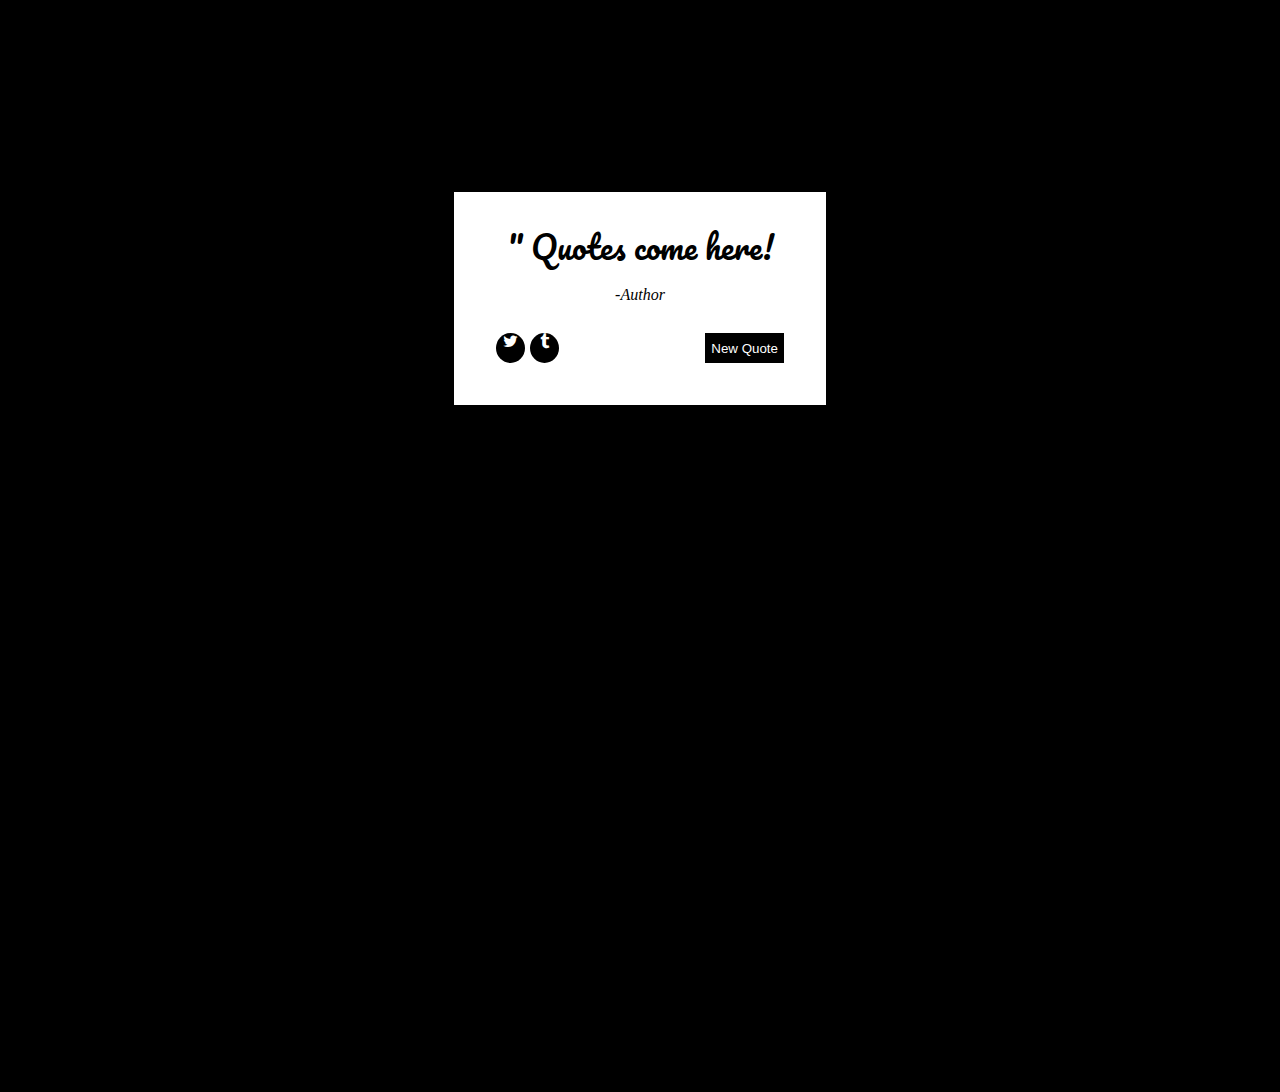
<file: Random Quotes Generator/index.html>
<!DOCTYPE html>
<html>
<head>
	<title>Random Quotes Generator</title>
	<link rel="stylesheet" type="text/css" href="assets/css/quotes.css">
	<script type="text/javascript" src="assets/js/lib/jquery-3.2.1.min.js"></script>
	<link rel="stylesheet" type="text/css" href="https://cdnjs.cloudflare.com/ajax/libs/font-awesome/4.7.0/css/font-awesome.css">
	<link href="https://fonts.googleapis.com/css?family=Pacifico" rel="stylesheet"> 
	<script src='https://code.responsivevoice.org/responsivevoice.js'></script>
</head>
<body>
	<div id="container">
		<h1>" Quotes come here!</h1>
		<div id="author">
			-<em><span>Author</span></em>
		</div>
		<div id="commands">
			<a href="http://www.twitter.com" title="Twitter" target="_blank">
				<i class="fa fa-twitter" aria-hidden="true" target="_blank"></i>
			</a>
			<a href="http://www.tumblr.com" title="Tumblr">
				<i class="fa fa-tumblr" aria-hidden="true"></i>
			</a>
			<button id="new">New Quote</button>	
		</div>
		
	</div>
	<script type="text/javascript" src="assets/js/quotes.js"></script>
</body>
</html>
</file>
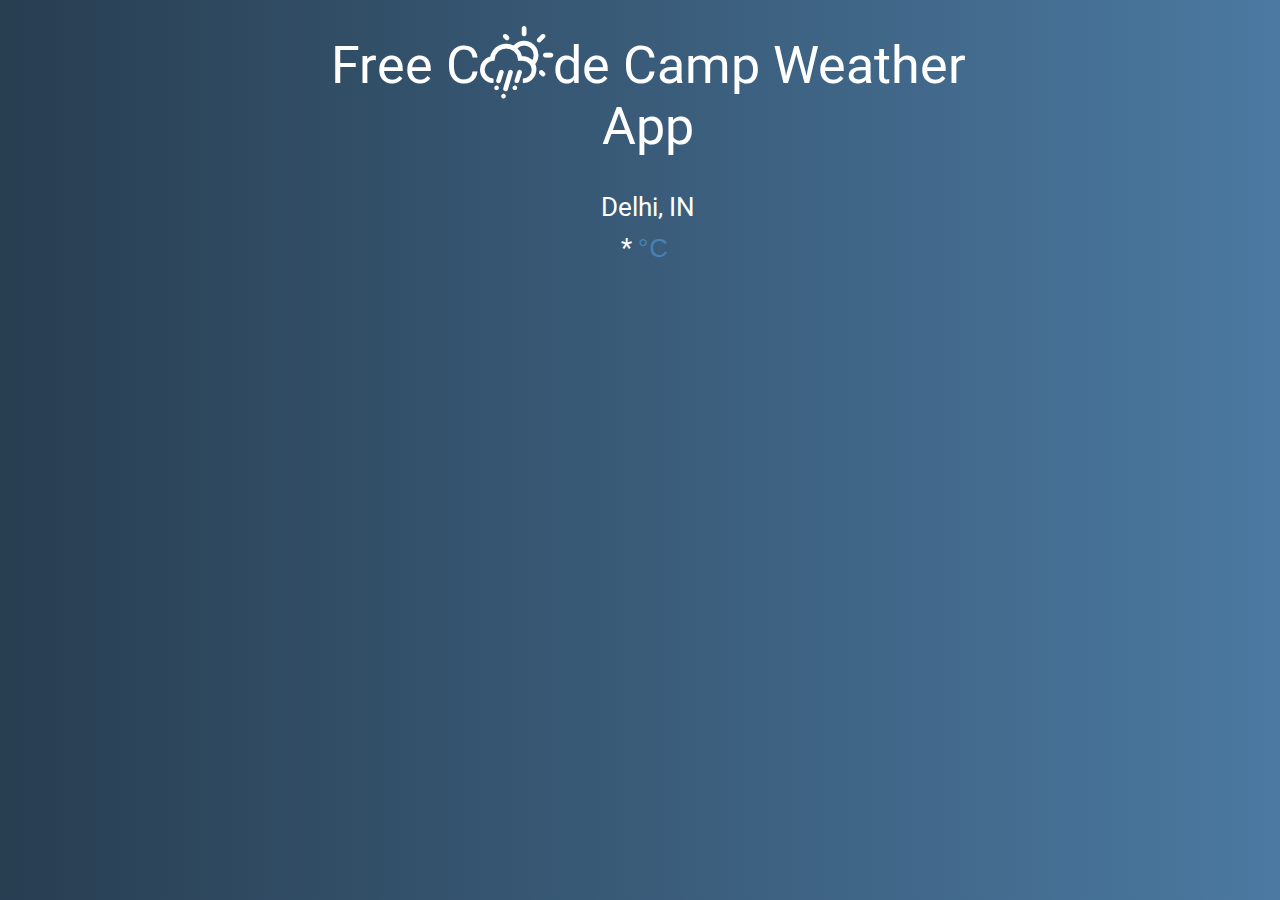
<file: Weather/index.html>
<!DOCTYPE html>
<html>
<head>
	<title>Weather API</title>
	<link rel="stylesheet" type="text/css" href="assets/css/weather.css">
	<link rel="stylesheet" type="text/css" href="assets/css/weather-icons.min.css">
	<script type="text/javascript" src="assets/js/lib/jquery-3.2.1.min.js"></script>
	<link href="https://fonts.googleapis.com/css?family=Roboto" rel="stylesheet"> 
</head>
<body>
	<div id="container">
		<h1>Free C<i class="wi wi-day-hail"></i>de Camp Weather App</h1>
		<div id="location">Delhi, IN</div>
		<div id="temp"><span></span> *<button>C</button></div>
		<div id="condition"></div>
		<div id="icon"></div>
	</div>
	<script type="text/javascript" src="assets/js/weather.js"></script>
</body>
</html>
</file>
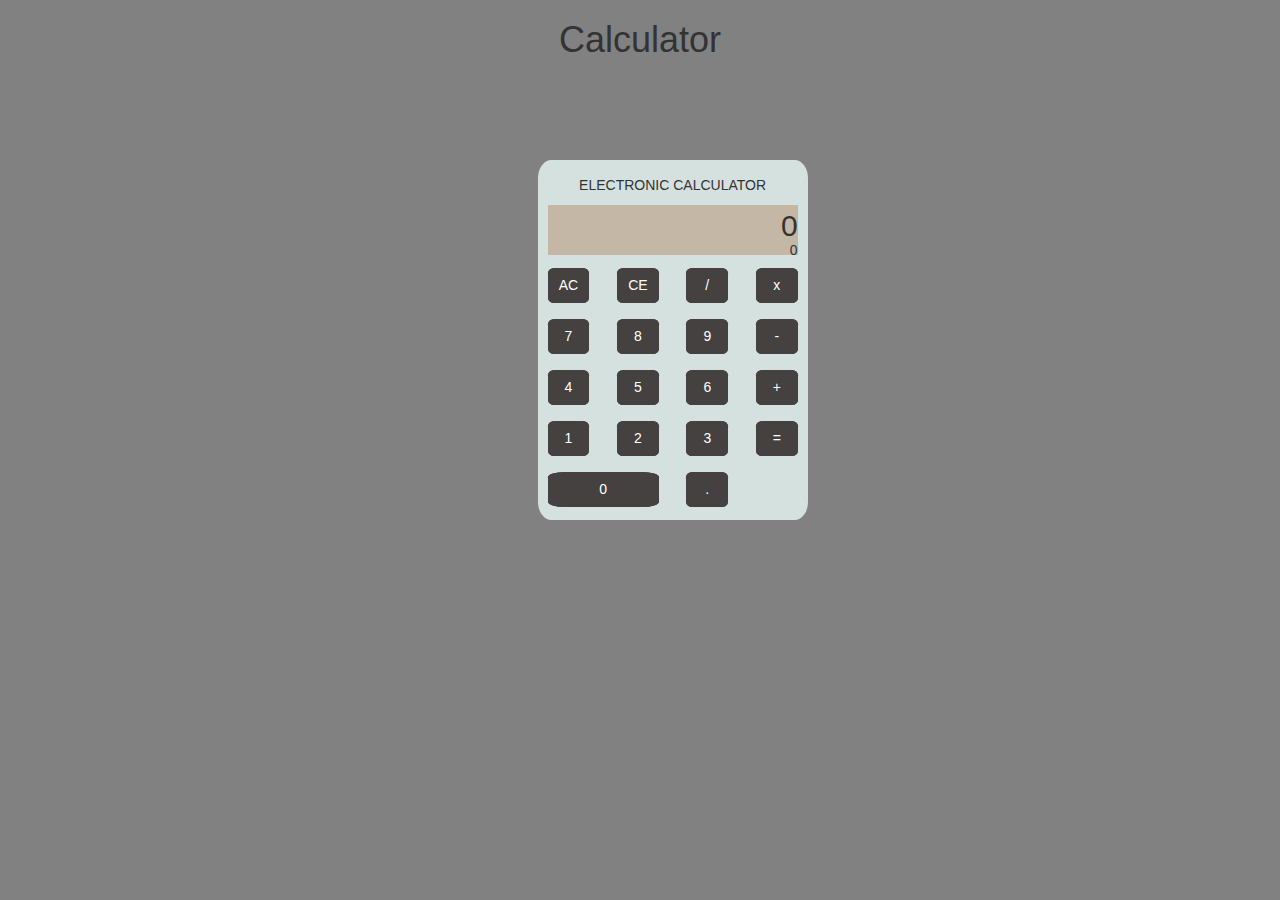
<file: Advanced Front End Development Projects/Calculator/index.html>
<!DOCTYPE html>
<html>
<head>
	<title>Calculator</title>
	<link rel="stylesheet" type="text/css" href="assets/css/lib/bootstrap.css">
	<link rel="stylesheet" type="text/css" href="assets/css/calculator.css">
</head>
<body>
	<h1>Calculator</h1>

	<div class="face">
		<p>ELECTRONIC CALCULATOR</p>
		<div id="display">
			<div class="current"><span class="pressed">0</span></div>
			<div class="calculation"><span id="calculate">0</span></div>
		</div>
		<div class="container">
			<div class="row">
				<div class="icons col-xs-2"><button id="AC">AC</button></div>
				<div class="icons col-xs-2"><button id="CE">CE</button></div>
				<div class="icons col-xs-2"><button class="operator">/</button></div>
				<div class="last icons col-xs-2"><button class="operator">x</button></div>
			</div>
			<div class="row">
				<div class="icons col-xs-2"><button class="numbers">7</button></div>
				<div class="icons col-xs-2"><button class="numbers">8</button></div>
				<div class="icons col-xs-2"><button class="numbers">9</button></div>
				<div class="last icons col-xs-2"><button class="operator">-</button></div>
			</div>
			<div class="row">
				<div class="icons col-xs-2"><button class="numbers">4</button></div>
				<div class="icons col-xs-2"><button class="numbers">5</button></div>
				<div class="icons col-xs-2"><button class="numbers">6</button></div>
				<div class="last icons col-xs-2"><button class="operator">+</button></div>
			</div>
			<div class="row">
				<div class="icons col-xs-2"><button class="numbers">1</button></div>
				<div class="icons col-xs-2"><button class="numbers">2</button></div>
				<div class="icons col-xs-2"><button class="numbers">3</button></div>
				<div class="vertical last icons col-xs-2"><button id="=">=</button></div>
			</div>
			<div class="row">
				<div class="horizontal icons col-xs-2"><button class="numbers">0</button></div>
				<div class="icons col-xs-2"><button id=".">.</button></div>
			</div>
		</div>
	</div>

	<script type="text/javascript" src="assets/js/calculator.js"></script>

</body>
</html>
</file>
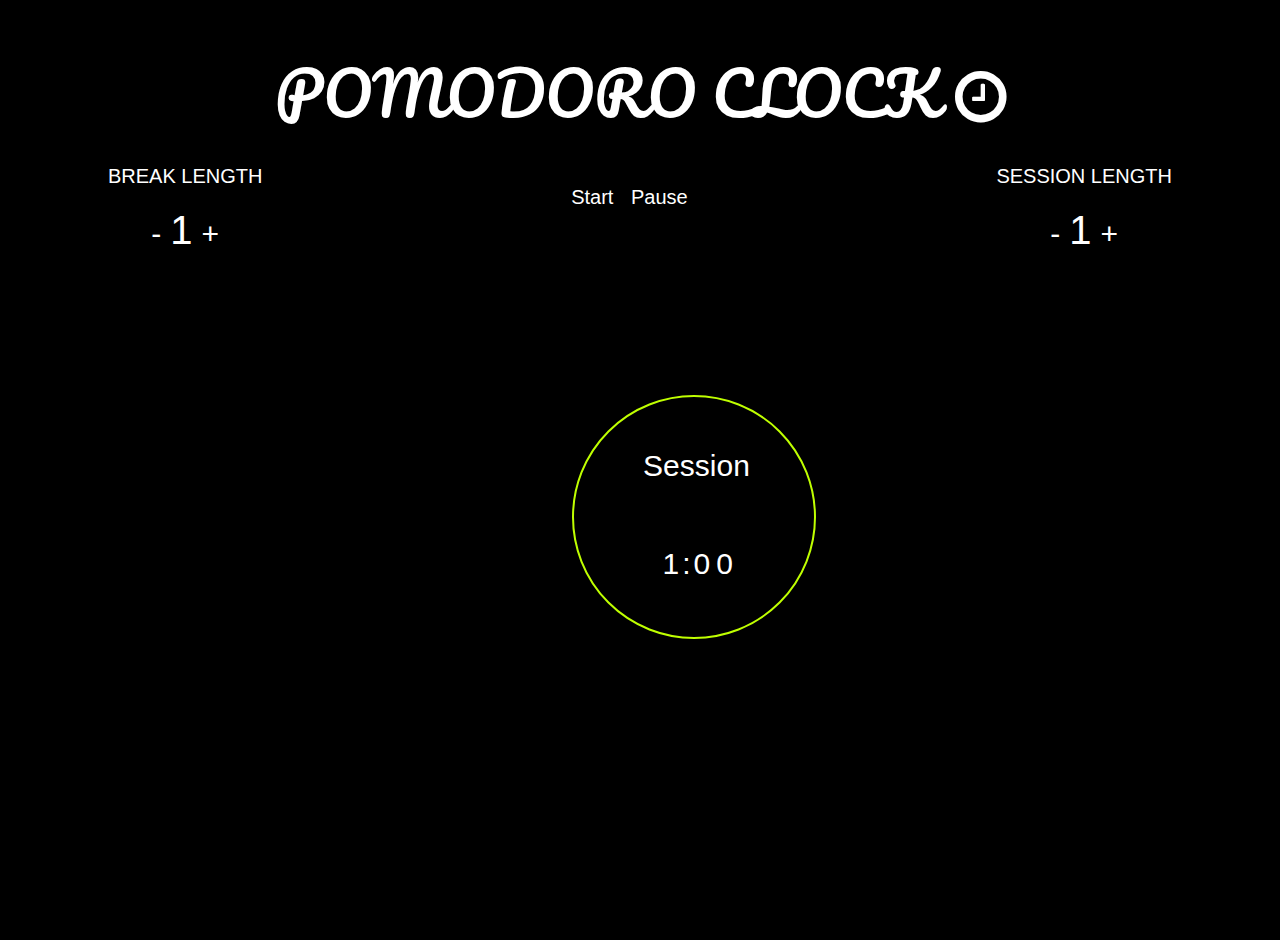
<file: Advanced Front End Development Projects/pomodoro clock/index.html>
<!DOCTYPE html>
<html>
<head>
	<title>Pomodoro Clock</title>
	<link rel="stylesheet" type="text/css" href="assets/css/pomodoro.css">
	<script type="text/javascript" src="assets/js/lib/jquery-3.2.1.min.js"></script>
	<link href="https://fonts.googleapis.com/css?family=Pacifico" rel="stylesheet"> 
	<link rel="stylesheet" type="text/css" href="https://maxcdn.bootstrapcdn.com/font-awesome/4.7.0/css/font-awesome.min.css">
</head>
<body>
	<h1>Pomodoro clock <i class="fa fa-clock-o" aria-hidden="true"></i>
</h1>
	<div class="set">
		<div class="break">
			<p>BREAK LENGTH</p>
			<button id="breaksub">-</button><span id="breaklen" class="big">1</span><button id="breakadd">+</button>
		</div>
		<button id="start" class="paddingTop">Start</button>
		<button id="pause" class="paddingTop">Pause</button>
		<div class="session">

			<p>SESSION LENGTH</p>
			<button id="sessionsub">-</button><span id="sessionlen" class="big">1</span><button id="sessionadd">+</button>
		</div>

	</div>
	<div class="wrap">
		<div id="clock">
			<div class="content">Session</div>
			<div id="timer"><span id="minute">1</span>:<span id="second2">0</span><span id="second1">0</span></div>
			<div class="fill"></div>
		</div>		
	</div>
	<script type="text/javascript" src="assets/js/pomodoro.js"></script>
</body>
</html>
</file>
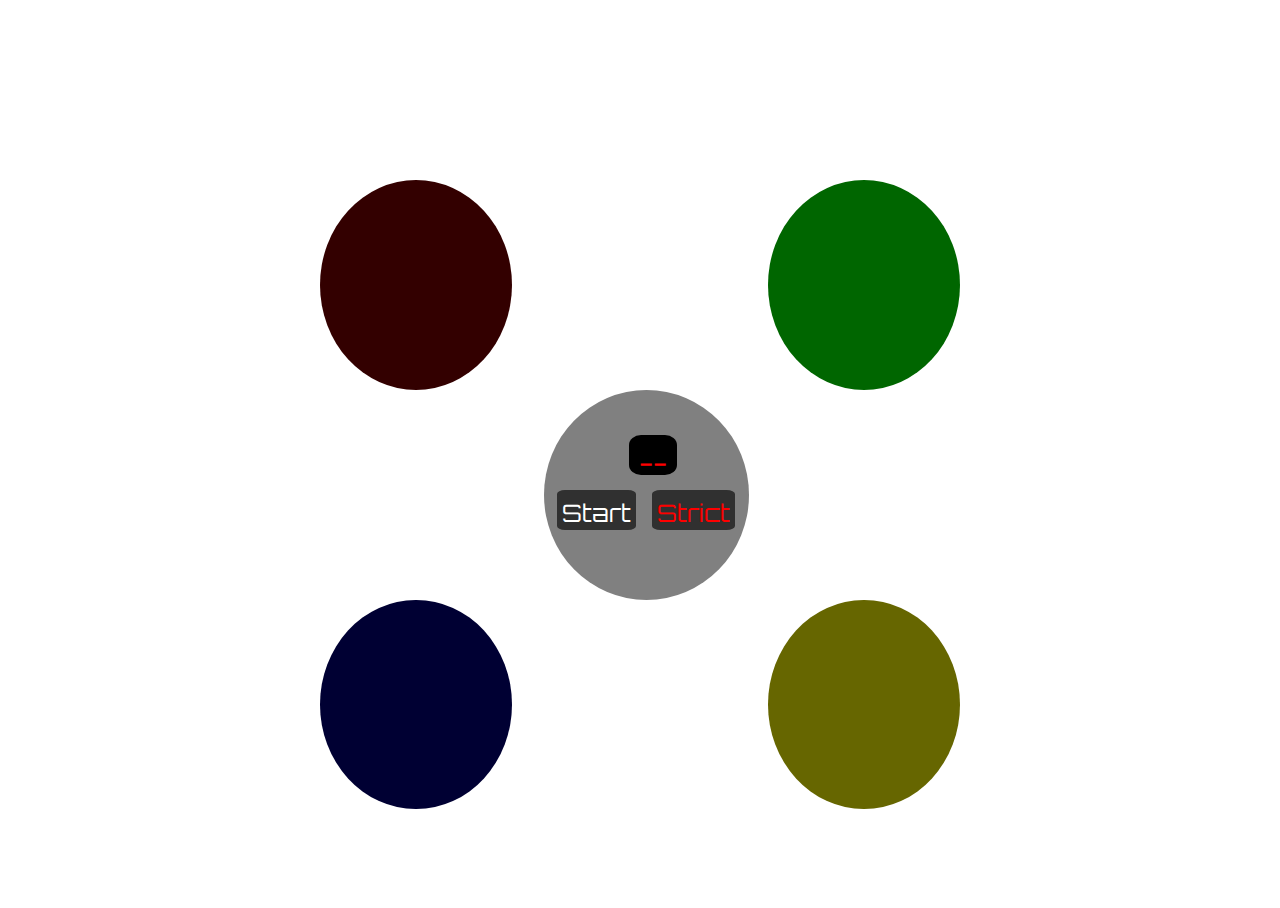
<file: Advanced Front End Development Projects/Simon's Game/index.html>
<!DOCTYPE html>
<html>
<head>
	<title>Simon's Game</title>
	<link rel="stylesheet" type="text/css" href="assets/css/simon.css">
	<script type="text/javascript" src="assets/js/lib/jquery-3.2.1.min.js"></script>
	<link href="https://fonts.googleapis.com/css?family=Orbitron" rel="stylesheet"> 
	
</head>
<body>
	<div class="container">
		<div class="row">
			<div class=" tiles">
				<div class="tile left red" id="0"></div>
				<div class="tile right green" id="1"></div>
			</div>
			<div class="tiles" id="controls">
				<span id="count">--</span>
				<button id="start">Start</button>
				<button id="strict">Strict</button>
			</div>
			<div class=" tiles">
				<div class="tile left blue" id="2"></div>
				<div class="tile right yellow" id="3"></div>
			</div>

		</div>
		<div class="winning_page"><h1>Congrats You Won!</h1></div>
	</div>
	<script type="text/javascript" src="assets/js/simon.js"></script>
</body>
</html>
</file>
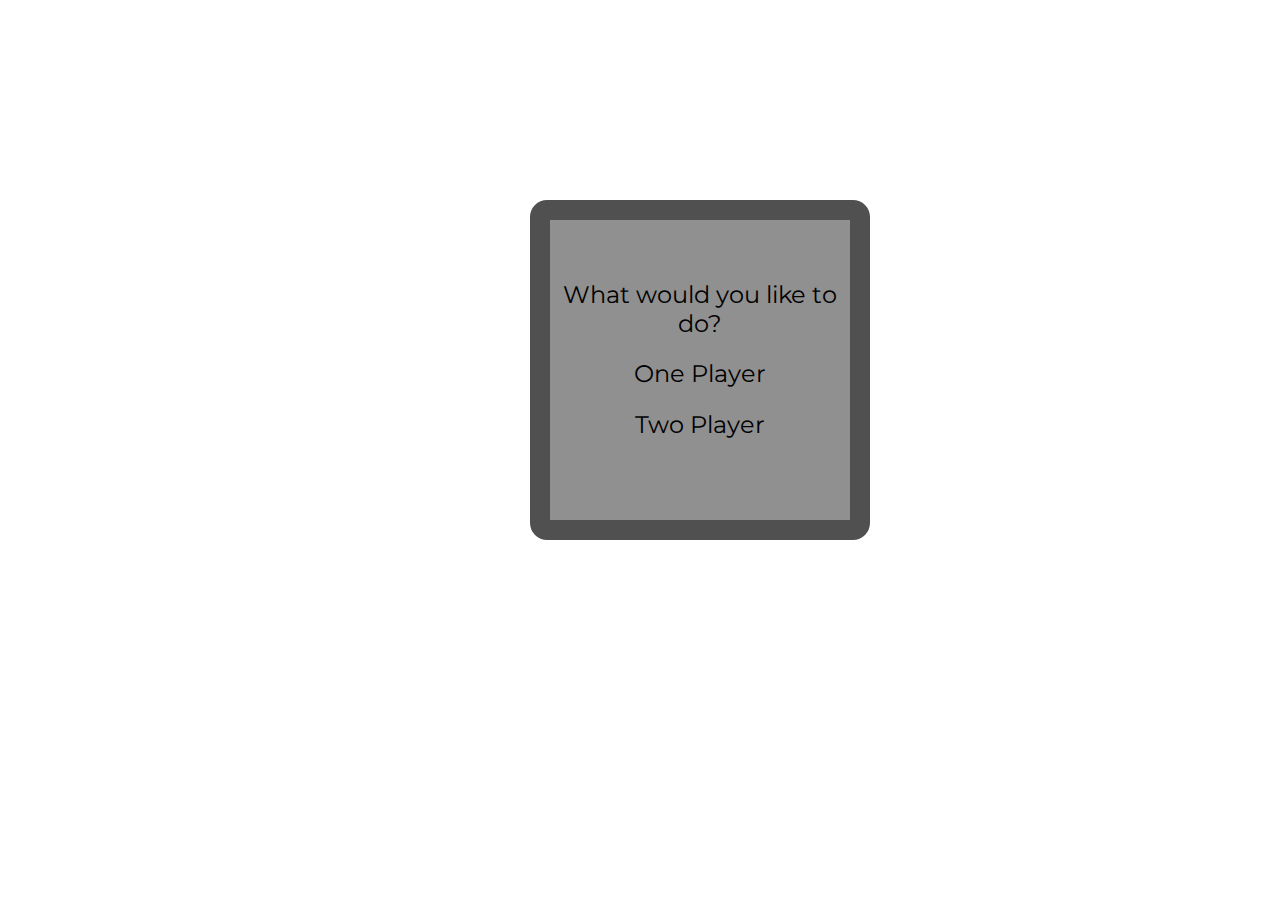
<file: Advanced Front End Development Projects/Tic Tac Toe/index.html>
<!DOCTYPE html>
<html>
<head>
	<title>Tic Tac Toe</title>
	<link rel="stylesheet" type="text/css" href="assets/css/tictactoe.css">
	<script type="text/javascript" src="assets/js/lib/jquery-3.2.1.min.js"></script>
	<link href="https://fonts.googleapis.com/css?family=Montserrat" rel="stylesheet"> 
</head>
<body>
	<div id="player1" class="playerBanner"><p >Player 1</p></div>
	<div id="player2" class="playerBanner"><p >Player 2</p></div>

	<div class="container">
		<div class="board">
			<div id="firstPage">
				<div class="text">What would you like to do?</div>
				<button class="players" id="1player">One Player</button>
				<button class="players" id="2players">Two Player</button>
			</div>
			<div id="pickPage">
				<div>Player 1: Choose your Marker</div>
				<button class="mark">X</button>
				<button class="mark">O</button>
				<button id="goBack">Back</button>
			</div>
			<div id="tiles">
				<div class="tile right bottom" id="1"></div>
				<div class="tile right bottom" id='2'></div>
				<div class="tile bottom" id='3'></div>
				<div class="tile right bottom" id='4'></div>
				<div class="tile right bottom" id='5'></div>
				<div class="tile bottom" id='6'></div>
				<div class="tile right " id='7'></div>
				<div class="tile right " id='8'></div>
				<div class="tile " id='9'></div>
			</div>
			<div class="results"><button class="reset">Play Again?</button></div>
			
		</div>
	</div>
	<script type="text/javascript" src="assets/js/tictactoe.js"></script>
</body>
</html>
</file>
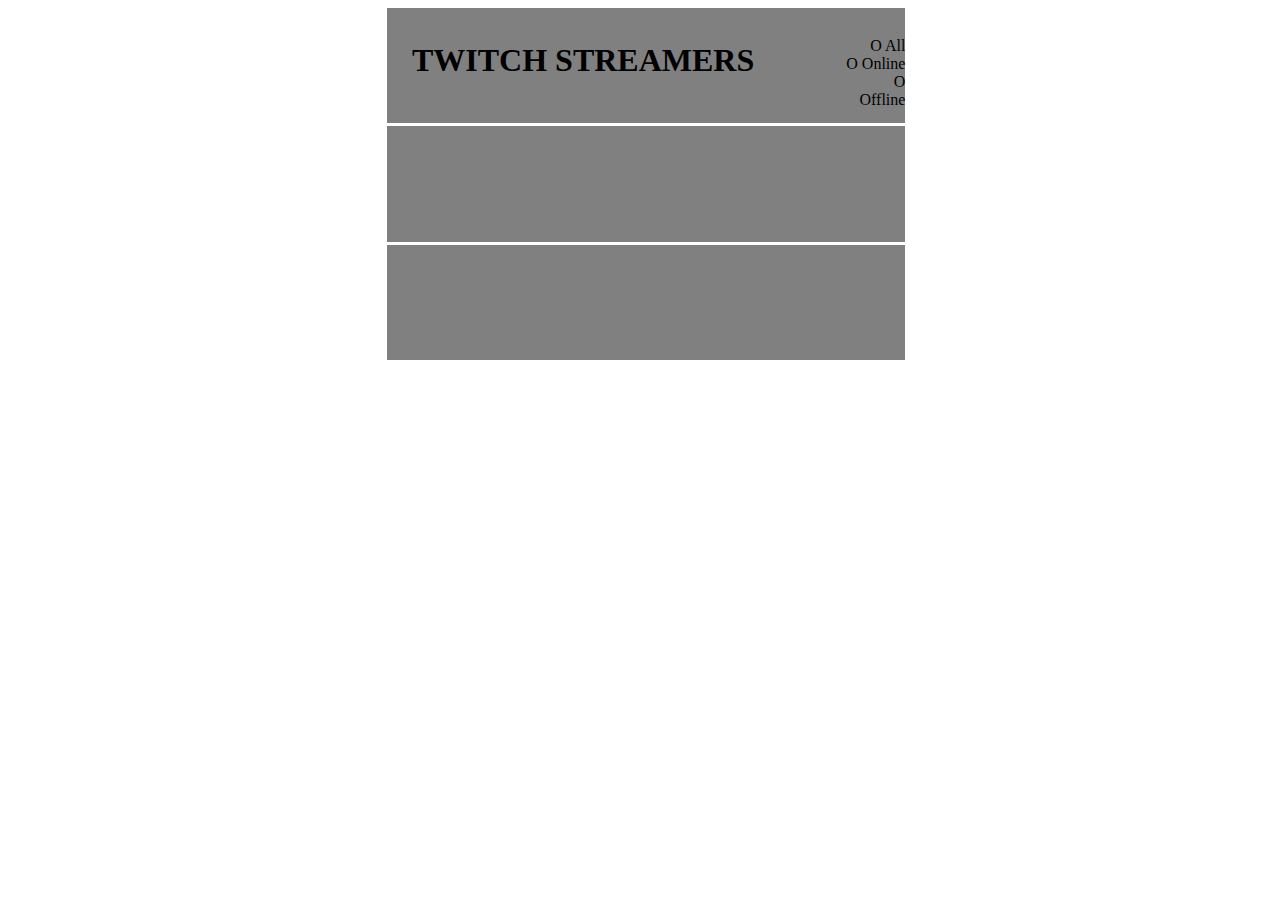
<file: Intermediate Front End Development Projects/Twitch Tv/index.html>
<!DOCTYPE html>
<html>
<head>
	<title>Twitch API</title>
	<link rel="stylesheet" type="text/css" href="assets/css/twitch.css">
	<script type="text/javascript" src="assets/js/lib/jquery-3.2.1.min.js"></script>
</head>
<body>
	<div class="container">
		<div id="text"><h1>TWITCH STREAMERS</h1></div>
		<div id="icons"><ul><li><span>O All</span></li><li><span>O Online</span></li><li><span>O Offline</span></li></ul></div>
	</div>
	<div class="container">
		<div class="logo"></div>
		<div class="name"></div>
		<div class="status"></div>
	</div>
	<div class="container">
		<div class="logo"></div>
		<div class="name"></div>
		<div class="status"></div>
	</div>
	
	<script type="text/javascript" src="assets/js/twitch.js"></script>
</body>
</html>
</file>
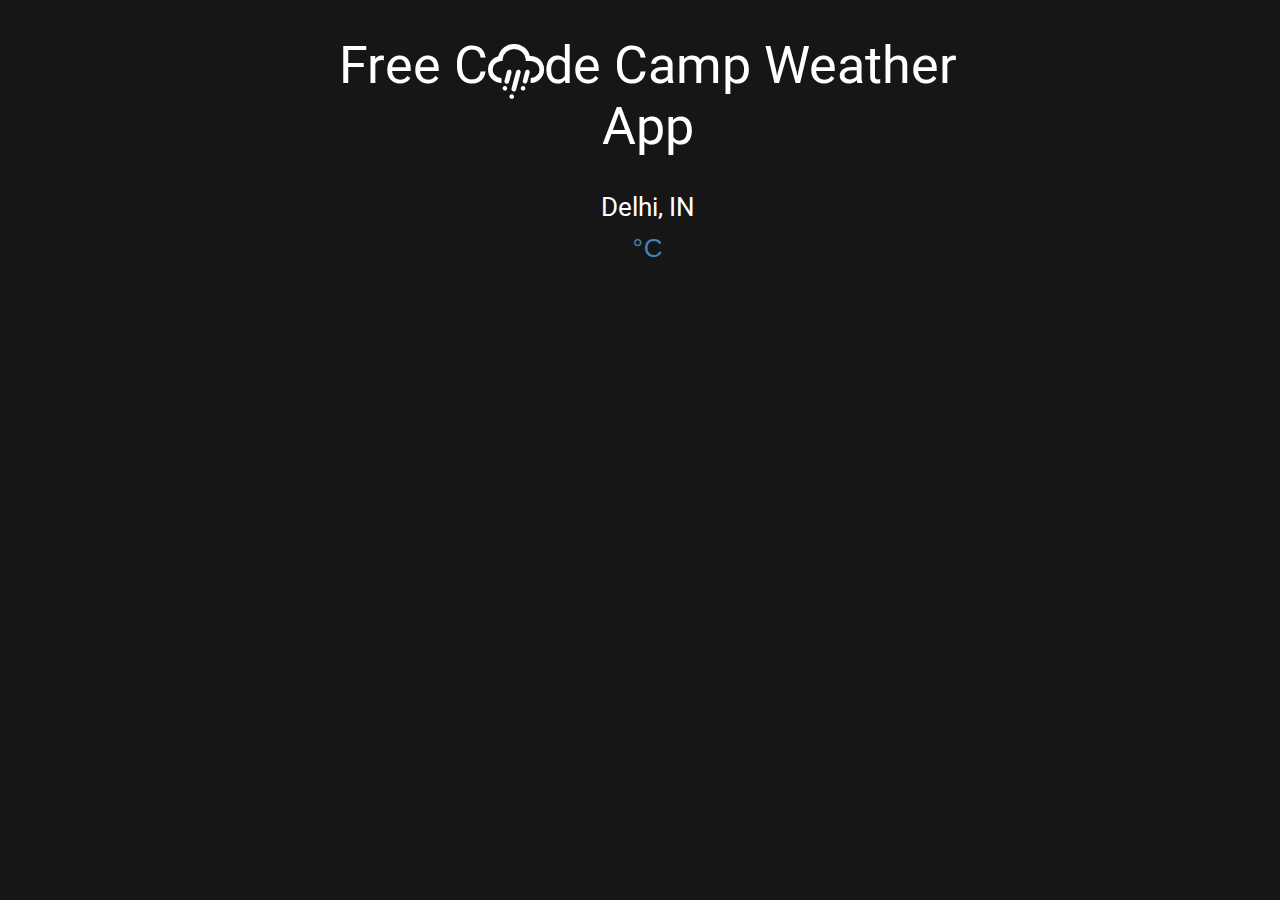
<file: Intermediate Front End Development Projects/Weather/index.html>
<!DOCTYPE html>
<html>
<head>
	<title>Weather API</title>
	<link rel="stylesheet" type="text/css" href="assets/css/weather.css">
	<link rel="stylesheet" type="text/css" href="assets/css/weather-icons.min.css">
	<script type="text/javascript" src="assets/js/lib/jquery-3.2.1.min.js"></script>
	<link href="https://fonts.googleapis.com/css?family=Roboto" rel="stylesheet"> 
</head>
<body>
	<div id="container">
		<h1>Free C<i class="wi wi-hail"></i>de Camp Weather App</h1>
		<div id="location">Delhi, IN</div>
		<div id="temp"><span></span><button>C</button></div>
		<div id="condition"></div>
		<div id="icon"></div>
	</div>
	<script type="text/javascript" src="assets/js/weather.js"></script>
</body>
</html>
</file>
<file: Random Quotes Generator/assets/css/quotes.css>
body {
	background-color: black;
	height: 100%;
	margin: 0;
	width: 100%;
	transition: all 1s;
}
h1 {
	font-weight: normal;
	font-family: 'Pacifico', cursive;
	margin: 0;
	transition: all 1s;
}

html {
	height: 100%;
}

a {
	display: inline-block;
	background-color: black;
	color: white;
	height: 100%;
	float: left;
	margin-right: 5px;
	width: 10%;
	border-radius: 50%;
	margin-bottom: 2px;
}

button {
	border: none;
	height: 100%;
	outline: none;
	background-color: black;
	color: white;
	float: right;
}

#container {
	width: 25%;
	background-color: white;
	margin: 15% auto;
	padding: 2% 2%;
	text-align: center;
}

#commands {
	height: 30px;
	text-align: center;
	padding: 5%;
}
#author {
	margin: 4%;
	height: 10%;

}
</file>
<file: Weather/assets/css/weather.css>
body {
	background: #4B79A1;  /* fallback for old browsers */
	background: -webkit-linear-gradient(to right, #283E51, #4B79A1);  /* Chrome 10-25, Safari 5.1-6 */
	background: linear-gradient(to right, #283E51, #4B79A1); /* W3C, IE 10+/ Edge, Firefox 16+, Chrome 26+, Opera 12+, Safari 7+ */

	color: white;
	width: 100%;
	font-size: 26px;
	font-family: 'Roboto', sans-serif;
}
h1 {
	font-weight: normal;
	font-family: inherit;
}
html {
	height: 100%;
}

div {
	margin: 10px;
	text-align: center;
}
button {
	border: none;
	background: none;
	outline: none;
	text-transform: uppercase;
	height: 100%;
	font-weight: 700;
	color: steelblue;
	letter-spacing: 1px;
	font-size: inherit;
	font-weight: normal;
}

#temp {
	height: 30px;
	text-align: center;
}
#container {
	width: 50%;
	margin: auto;

}

#icon {
	display: inline-block;
	font-size: 60px;
}
</file>
<file: Advanced Front End Development Projects/Calculator/assets/css/calculator.css>
body {
	background-color: #818181;

}

h1 {
	text-align: center;
}
p {
	margin: 0;
}
.pressed {
	font-size: 30px;
}
button{
	display:inline-block;
	background-color: inherit;
	border: none;
	outline: none;
	color: white;
	height: 100%;
	width: 100%;
	border-radius: 15%;
}
.face {
	width: 270px;
	height: 360px;
	background-color: #d5e1df;
	margin: 100px 42%;
	border-radius: 5%;
	padding: 15px 10px;
	text-align: center;
}
.container {
	width: 250px;
}
.last {
	margin-right: 0  !important ;
}
.horizontal {
	width: 111.106px !important;
}
/*.vertical {
	height: 78px !important;
}*/

.current {
	width: 100%;
	height: 70%;
	text-align: right;
}
.calculation {
	height: 30%;
	width: 100%;
	text-align: right;
}
.icons {
	margin: 8px 0;
	background-color: #454140;
	height: 35px;
	/*padding: 7px 5px 5px 5px;*/
	padding: 0;
	color: white;
	margin-right: 27.786px;
	border-radius: 15%;
	text-align: center;
}

#display {
	width: 250px;
	background-color: #c4b7a6;
	height: 50px;
	margin: 10px 0 5px 0;
}
</file>
<file: Advanced Front End Development Projects/pomodoro clock/assets/css/pomodoro.css>
body {
	background-color: black;
	text-align: center;
	font-size: 30px;
	color: white;
	font-family: Open Sans, Arial;
	height: 100%;
}
html {
	height: 100%;
	width: 100%;
}
span {
	margin: 0 3px 0 3px;
}
h1 {
	font-weight: normal;
	margin-bottom: 0;
	font-family: 'Pacifico', cursive;
	text-transform: uppercase;
}
button {
	background-color: black;
	color: white;
	border: none;
	outline: none;
	font-size: 30px;
	cursor: pointer;
}
.paddingTop {
	margin-top: 40px;
	font-size: 20px !important;
}
.big {
	font-size: 40px;
}
.content {
	padding: 0;
	text-align: center;
	width: 100%;
	/*height: 170px;*/
	margin-top: 40px;
	position: absolute;
	top: 12px;
	left: 2px;
}

.wrap {
	width: 500px;
	margin: 0;
	float: left;
	margin-left: 110px;
}
.fill {
	width: 100%;
	height: 0px;
	background-color: green;
	margin: 0;

}
.set {
	max-width: 100%;
	height: 100px;
	margin: auto;
	font-size: 20px;
	padding-left: 100px;
	padding-right: 100px;
}
.break {
	float: left;
}
.session {
	float: right;
}
#clock {
	width: 240px;
	max-height: 240px;
	border: 2px solid rgb(191, 255, 0);
	border-radius: 50%;
	margin: 150px 200px;
	overflow: hidden;
	position: relative;
	padding-top: 240px;
	/*transform: rotateX(180deg);*/
}

#timer {
	margin-top: 70px;
	font-size: inherit;
	position: absolute;
	top: 80px;
	left: 85px;
}
</file>
<file: Advanced Front End Development Projects/Simon's Game/assets/css/simon.css>
body {
	background: url("http://www.kubipet.com/data/out/189/iwp780830286-wood-grain-wallpapers.jpg");
	color: white;
	height: 100%;
	font-family: 'Orbitron', sans-serif;
}
html {
	height: 100%;
}
button {
	outline: none;
	background-color: #303030;
	display: inline-block;
	border: none;
	color: white;
	cursor: pointer;
	font-size: 24px;
	border-radius: 10%;
	margin: 5px 6px;
	padding: 8px 5px 2px 5px;
	font-family: inherit;
}

span {
	display: block;
	background-color: black;
	height: 40px;
	border-radius: 25%;
	width: 48px;
	box-sizing: border-box;
	padding: 10px 2px 5px 2px;
	text-align: center; 
	margin: 10px 10px 10px 85px;
	color: red;
	font-size: 28px;
	
}
.container {
	background-color: inherit;
	height: 70%;
	width: 50%;
	box-sizing: border-box;
	position: absolute;
	top: 20%;
	left: 25%;
}
.row {
	height: 100%;
}

.tiles {
	position: relative;
	width: 100%;
	height: 33.3%;
	float: left;
}
.tile {
	position: relative;
	height: 100%;
	width: 30%;
	border-radius: 50%;
	transition: background 0.6s;
}

.left {
	float: left;
}
.right {
	float: right;
}
.red {
	background-color:  #330000;
}

.green {
	background-color: #006600;
}

.blue {
	background-color: #000033;
}

.yellow {
	background-color: #666600;
}
.selected {
	transform: translateY(5px);
	background-color: black;
}
.winning_page {
	text-align: center;
	width: 100%;
	height: 100%;
	position: relative;
	box-sizing: border-box;
	padding-top: 10%;
	display: none;
}
#controls {
	background-color: gray;
	margin-left: 35%;
	text-align: center;
	box-sizing: border-box;
	width: 32%;
	padding-top: 35px;
	border-radius: 50%;
}
#strict {
	color: red;
}
</file>
<file: Advanced Front End Development Projects/Tic Tac Toe/assets/css/tictactoe.css>
html {
	height: 100%;
}

body {
	font-size: 24px;
	background: url("http://www.pptbackgrounds.org/uploads/tic-tac-toe-backgrounds-wallpapers.jpg");
	background-size: cover;
	height: 100%;
	margin: 0;
	font-family: 'Montserrat', sans-serif;
}

button {
	border: none;
	width: 50%;
	background-color: inherit;
	outline: none;
	display: inline-block;
	cursor: pointer;
	margin-top: 20px;
	font-size: inherit;
	font-family: inherit;
}
h1 {
	margin: 0;
	padding: 0;
	width: 100%;
	font-weight: normal;
}

p {
	margin: 0 0 10px 0;
	width: 100%;
}
.text {
	width: 100%;
	
}

.container {
	width: 300px;
	height: 300px;
	margin: 200px 530px ;
	/*background-color: rgba(240,180,135,1);*/
	background-color: #505050;
	border-radius: 5%;
	padding: 20px;
	position: absolute;
}
.board {
	display: block;
	background-color: #909090;
	height: 100%;
	margin: 0;
	text-align: center;
	position: relative;
	padding: 0;

}
.tile {
	width: 32.5%;
	float: left;
	height: 32.5%;
}
.right {
	border-right: 2px solid black;
}
.bottom {
	border-bottom: 2px solid black;
}
.results {
	height: 100%;
	width: 100%;
	opacity: 0.8;
	padding-top: 40%;
	background-color: gray;
	position: absolute;
	display: none;
	box-sizing: border-box;
	color: white;
}
.reset {
	color: white;
}
.playerBanner {
	text-align: center;
	display: inline-block;
	margin: 0 10%;
	height: 20%;
	padding-top: 7%;
	color: white;
	background-color: #686868;
}

#player1 {
	float: left;
	width: 10%;
	display: none;
}
#player2 {
	width: 10%;
	display: none;
	float: right;
}
#tiles {
	width: 75%;
	position: absolute;
	height: 75%;
	display: none;
	margin: 13% 12.5% 10% 12.5%;
	padding: auto;
	text-align: center;
}

#firstPage {
	padding-top: 20%;
	height: 100%;
}
#pickPage {
	height: 100%;
	padding-top: 10%;
	display: none;
}
</file>
<file: Intermediate Front End Development Projects/Twitch Tv/assets/css/twitch.css>
html, body {
	height: 100%;
}

ul {
	list-style: none;
}
h1 {
	margin-left: 3%;
}
img {
	width: 40px;
	height: 40px;
}
.container {
	background-color: gray;
	width: 40%;
	height: 10%;
	margin: 0 30% 3px 30%;
	padding: 1% 0 1% 1%;
}
.logo {
	display: inline-block;
	height: 100%;
	float: left;
	width: 20%;
	text-align: center;
	padding-top: 3%;
}
.name {
	padding-top: 5%;
	display: inline-block;
	height: 100%;
	float: left;
	width: 20%;
	text-align: center;
}
.status {
	padding-top: 5%;
	display: inline-block;
	height: 100%;
	float: right;
	width: 60%;
	text-align: center;
}

#text {
	float: left;
	margin: 0;
	padding: 0;
	width: 80%;
}

#icons {
	float: right;
	text-align: right;
	margin: 0;
	width: 20%;
}
</file>
<file: Intermediate Front End Development Projects/Weather/assets/css/weather.css>
body {
	background-color: #161616;
	color: white;
	width: 100%;
	font-size: 26px;
	font-family: 'Roboto', sans-serif;
}
h1 {
	font-weight: normal;
	font-family: inherit;
}
html {
	height: 100%;
}

div {
	margin: 10px;
	text-align: center ;
}
button {
	border: none;
	background: none;
	outline: none;
	text-transform: uppercase;
	height: 100%;
	font-weight: 700;
	color: steelblue;
	letter-spacing: 1px;
	font-size: inherit;
	font-weight: normal;
}

#temp {
	height: 30px;
	text-align: center;
}
#container {
	width: 50%;
	margin: auto;

}

#icon {
	display: inline-block;
	font-size: 60px;
}
</file>
<file: Weather/assets/css/weather-icons.min.css>
/*!
 *  Weather Icons 2.0
 *  Updated August 1, 2015
 *  Weather themed icons for Bootstrap
 *  Author - Erik Flowers - erik@helloerik.com
 *  Email: erik@helloerik.com
 *  Twitter: http://twitter.com/Erik_UX
 *  ------------------------------------------------------------------------------
 *  Maintained at http://erikflowers.github.io/weather-icons
 *
 *  License
 *  ------------------------------------------------------------------------------
 *  - Font licensed under SIL OFL 1.1 -
 *    http://scripts.sil.org/OFL
 *  - CSS, SCSS and LESS are licensed under MIT License -
 *    http://opensource.org/licenses/mit-license.html
 *  - Documentation licensed under CC BY 3.0 -
 *    http://creativecommons.org/licenses/by/3.0/
 *  - Inspired by and works great as a companion with Font Awesome
 *    "Font Awesome by Dave Gandy - http://fontawesome.io"
 *//*!
 *  Weather Icons 2.0
 *  Updated August 1, 2015
 *  Weather themed icons for Bootstrap
 *  Author - Erik Flowers - erik@helloerik.com
 *  Email: erik@helloerik.com
 *  Twitter: http://twitter.com/Erik_UX
 *  ------------------------------------------------------------------------------
 *  Maintained at http://erikflowers.github.io/weather-icons
 *
 *  License
 *  ------------------------------------------------------------------------------
 *  - Font licensed under SIL OFL 1.1 -
 *    http://scripts.sil.org/OFL
 *  - CSS, SCSS and LESS are licensed under MIT License -
 *    http://opensource.org/licenses/mit-license.html
 *  - Documentation licensed under CC BY 3.0 -
 *    http://creativecommons.org/licenses/by/3.0/
 *  - Inspired by and works great as a companion with Font Awesome
 *    "Font Awesome by Dave Gandy - http://fontawesome.io"
 */@font-face{font-family:weathericons;src:url(../font/weathericons-regular-webfont.eot);src:url(../font/weathericons-regular-webfont.eot?#iefix) format('embedded-opentype'),url(../font/weathericons-regular-webfont.woff2) format('woff2'),url(../font/weathericons-regular-webfont.woff) format('woff'),url(../font/weathericons-regular-webfont.ttf) format('truetype'),url(../font/weathericons-regular-webfont.svg#weather_iconsregular) format('svg');font-weight:400;font-style:normal}.wi{display:inline-block;font-family:weathericons;font-style:normal;font-weight:400;line-height:1;-webkit-font-smoothing:antialiased;-moz-osx-font-smoothing:grayscale}.wi-fw{text-align:center;width:1.4em}.wi-rotate-90{filter:progid:DXImageTransform.Microsoft.BasicImage(rotation=1);-webkit-transform:rotate(90deg);-ms-transform:rotate(90deg);transform:rotate(90deg)}.wi-rotate-180{filter:progid:DXImageTransform.Microsoft.BasicImage(rotation=2);-webkit-transform:rotate(180deg);-ms-transform:rotate(180deg);transform:rotate(180deg)}.wi-rotate-270{filter:progid:DXImageTransform.Microsoft.BasicImage(rotation=3);-webkit-transform:rotate(270deg);-ms-transform:rotate(270deg);transform:rotate(270deg)}.wi-flip-horizontal{filter:progid:DXImageTransform.Microsoft.BasicImage(rotation=0, mirror=1);-webkit-transform:scale(-1,1);-ms-transform:scale(-1,1);transform:scale(-1,1)}.wi-flip-vertical{filter:progid:DXImageTransform.Microsoft.BasicImage(rotation=2, mirror=1);-webkit-transform:scale(1,-1);-ms-transform:scale(1,-1);transform:scale(1,-1)}.wi-day-sunny:before{content:"\f00d"}.wi-day-cloudy:before{content:"\f002"}.wi-day-cloudy-gusts:before{content:"\f000"}.wi-day-cloudy-windy:before{content:"\f001"}.wi-day-fog:before{content:"\f003"}.wi-day-hail:before{content:"\f004"}.wi-day-haze:before{content:"\f0b6"}.wi-day-lightning:before{content:"\f005"}.wi-day-rain:before{content:"\f008"}.wi-day-rain-mix:before{content:"\f006"}.wi-day-rain-wind:before{content:"\f007"}.wi-day-showers:before{content:"\f009"}.wi-day-sleet:before{content:"\f0b2"}.wi-day-sleet-storm:before{content:"\f068"}.wi-day-snow:before{content:"\f00a"}.wi-day-snow-thunderstorm:before{content:"\f06b"}.wi-day-snow-wind:before{content:"\f065"}.wi-day-sprinkle:before{content:"\f00b"}.wi-day-storm-showers:before{content:"\f00e"}.wi-day-sunny-overcast:before{content:"\f00c"}.wi-day-thunderstorm:before{content:"\f010"}.wi-day-windy:before{content:"\f085"}.wi-solar-eclipse:before{content:"\f06e"}.wi-hot:before{content:"\f072"}.wi-day-cloudy-high:before{content:"\f07d"}.wi-day-light-wind:before{content:"\f0c4"}.wi-night-clear:before{content:"\f02e"}.wi-night-alt-cloudy:before{content:"\f086"}.wi-night-alt-cloudy-gusts:before{content:"\f022"}.wi-night-alt-cloudy-windy:before{content:"\f023"}.wi-night-alt-hail:before{content:"\f024"}.wi-night-alt-lightning:before{content:"\f025"}.wi-night-alt-rain:before{content:"\f028"}.wi-night-alt-rain-mix:before{content:"\f026"}.wi-night-alt-rain-wind:before{content:"\f027"}.wi-night-alt-showers:before{content:"\f029"}.wi-night-alt-sleet:before{content:"\f0b4"}.wi-night-alt-sleet-storm:before{content:"\f06a"}.wi-night-alt-snow:before{content:"\f02a"}.wi-night-alt-snow-thunderstorm:before{content:"\f06d"}.wi-night-alt-snow-wind:before{content:"\f067"}.wi-night-alt-sprinkle:before{content:"\f02b"}.wi-night-alt-storm-showers:before{content:"\f02c"}.wi-night-alt-thunderstorm:before{content:"\f02d"}.wi-night-cloudy:before{content:"\f031"}.wi-night-cloudy-gusts:before{content:"\f02f"}.wi-night-cloudy-windy:before{content:"\f030"}.wi-night-fog:before{content:"\f04a"}.wi-night-hail:before{content:"\f032"}.wi-night-lightning:before{content:"\f033"}.wi-night-partly-cloudy:before{content:"\f083"}.wi-night-rain:before{content:"\f036"}.wi-night-rain-mix:before{content:"\f034"}.wi-night-rain-wind:before{content:"\f035"}.wi-night-showers:before{content:"\f037"}.wi-night-sleet:before{content:"\f0b3"}.wi-night-sleet-storm:before{content:"\f069"}.wi-night-snow:before{content:"\f038"}.wi-night-snow-thunderstorm:before{content:"\f06c"}.wi-night-snow-wind:before{content:"\f066"}.wi-night-sprinkle:before{content:"\f039"}.wi-night-storm-showers:before{content:"\f03a"}.wi-night-thunderstorm:before{content:"\f03b"}.wi-lunar-eclipse:before{content:"\f070"}.wi-stars:before{content:"\f077"}.wi-storm-showers:before{content:"\f01d"}.wi-thunderstorm:before{content:"\f01e"}.wi-night-alt-cloudy-high:before{content:"\f07e"}.wi-night-cloudy-high:before{content:"\f080"}.wi-night-alt-partly-cloudy:before{content:"\f081"}.wi-cloud:before{content:"\f041"}.wi-cloudy:before{content:"\f013"}.wi-cloudy-gusts:before{content:"\f011"}.wi-cloudy-windy:before{content:"\f012"}.wi-fog:before{content:"\f014"}.wi-hail:before{content:"\f015"}.wi-rain:before{content:"\f019"}.wi-rain-mix:before{content:"\f017"}.wi-rain-wind:before{content:"\f018"}.wi-showers:before{content:"\f01a"}.wi-sleet:before{content:"\f0b5"}.wi-snow:before{content:"\f01b"}.wi-sprinkle:before{content:"\f01c"}.wi-storm-showers:before{content:"\f01d"}.wi-thunderstorm:before{content:"\f01e"}.wi-snow-wind:before{content:"\f064"}.wi-snow:before{content:"\f01b"}.wi-smog:before{content:"\f074"}.wi-smoke:before{content:"\f062"}.wi-lightning:before{content:"\f016"}.wi-raindrops:before{content:"\f04e"}.wi-raindrop:before{content:"\f078"}.wi-dust:before{content:"\f063"}.wi-snowflake-cold:before{content:"\f076"}.wi-windy:before{content:"\f021"}.wi-strong-wind:before{content:"\f050"}.wi-sandstorm:before{content:"\f082"}.wi-earthquake:before{content:"\f0c6"}.wi-fire:before{content:"\f0c7"}.wi-flood:before{content:"\f07c"}.wi-meteor:before{content:"\f071"}.wi-tsunami:before{content:"\f0c5"}.wi-volcano:before{content:"\f0c8"}.wi-hurricane:before{content:"\f073"}.wi-tornado:before{content:"\f056"}.wi-small-craft-advisory:before{content:"\f0cc"}.wi-gale-warning:before{content:"\f0cd"}.wi-storm-warning:before{content:"\f0ce"}.wi-hurricane-warning:before{content:"\f0cf"}.wi-wind-direction:before{content:"\f0b1"}.wi-alien:before{content:"\f075"}.wi-celsius:before{content:"\f03c"}.wi-fahrenheit:before{content:"\f045"}.wi-degrees:before{content:"\f042"}.wi-thermometer:before{content:"\f055"}.wi-thermometer-exterior:before{content:"\f053"}.wi-thermometer-internal:before{content:"\f054"}.wi-cloud-down:before{content:"\f03d"}.wi-cloud-up:before{content:"\f040"}.wi-cloud-refresh:before{content:"\f03e"}.wi-horizon:before{content:"\f047"}.wi-horizon-alt:before{content:"\f046"}.wi-sunrise:before{content:"\f051"}.wi-sunset:before{content:"\f052"}.wi-moonrise:before{content:"\f0c9"}.wi-moonset:before{content:"\f0ca"}.wi-refresh:before{content:"\f04c"}.wi-refresh-alt:before{content:"\f04b"}.wi-umbrella:before{content:"\f084"}.wi-barometer:before{content:"\f079"}.wi-humidity:before{content:"\f07a"}.wi-na:before{content:"\f07b"}.wi-train:before{content:"\f0cb"}.wi-moon-new:before{content:"\f095"}.wi-moon-waxing-crescent-1:before{content:"\f096"}.wi-moon-waxing-crescent-2:before{content:"\f097"}.wi-moon-waxing-crescent-3:before{content:"\f098"}.wi-moon-waxing-crescent-4:before{content:"\f099"}.wi-moon-waxing-crescent-5:before{content:"\f09a"}.wi-moon-waxing-crescent-6:before{content:"\f09b"}.wi-moon-first-quarter:before{content:"\f09c"}.wi-moon-waxing-gibbous-1:before{content:"\f09d"}.wi-moon-waxing-gibbous-2:before{content:"\f09e"}.wi-moon-waxing-gibbous-3:before{content:"\f09f"}.wi-moon-waxing-gibbous-4:before{content:"\f0a0"}.wi-moon-waxing-gibbous-5:before{content:"\f0a1"}.wi-moon-waxing-gibbous-6:before{content:"\f0a2"}.wi-moon-full:before{content:"\f0a3"}.wi-moon-waning-gibbous-1:before{content:"\f0a4"}.wi-moon-waning-gibbous-2:before{content:"\f0a5"}.wi-moon-waning-gibbous-3:before{content:"\f0a6"}.wi-moon-waning-gibbous-4:before{content:"\f0a7"}.wi-moon-waning-gibbous-5:before{content:"\f0a8"}.wi-moon-waning-gibbous-6:before{content:"\f0a9"}.wi-moon-third-quarter:before{content:"\f0aa"}.wi-moon-waning-crescent-1:before{content:"\f0ab"}.wi-moon-waning-crescent-2:before{content:"\f0ac"}.wi-moon-waning-crescent-3:before{content:"\f0ad"}.wi-moon-waning-crescent-4:before{content:"\f0ae"}.wi-moon-waning-crescent-5:before{content:"\f0af"}.wi-moon-waning-crescent-6:before{content:"\f0b0"}.wi-moon-alt-new:before{content:"\f0eb"}.wi-moon-alt-waxing-crescent-1:before{content:"\f0d0"}.wi-moon-alt-waxing-crescent-2:before{content:"\f0d1"}.wi-moon-alt-waxing-crescent-3:before{content:"\f0d2"}.wi-moon-alt-waxing-crescent-4:before{content:"\f0d3"}.wi-moon-alt-waxing-crescent-5:before{content:"\f0d4"}.wi-moon-alt-waxing-crescent-6:before{content:"\f0d5"}.wi-moon-alt-first-quarter:before{content:"\f0d6"}.wi-moon-alt-waxing-gibbous-1:before{content:"\f0d7"}.wi-moon-alt-waxing-gibbous-2:before{content:"\f0d8"}.wi-moon-alt-waxing-gibbous-3:before{content:"\f0d9"}.wi-moon-alt-waxing-gibbous-4:before{content:"\f0da"}.wi-moon-alt-waxing-gibbous-5:before{content:"\f0db"}.wi-moon-alt-waxing-gibbous-6:before{content:"\f0dc"}.wi-moon-alt-full:before{content:"\f0dd"}.wi-moon-alt-waning-gibbous-1:before{content:"\f0de"}.wi-moon-alt-waning-gibbous-2:before{content:"\f0df"}.wi-moon-alt-waning-gibbous-3:before{content:"\f0e0"}.wi-moon-alt-waning-gibbous-4:before{content:"\f0e1"}.wi-moon-alt-waning-gibbous-5:before{content:"\f0e2"}.wi-moon-alt-waning-gibbous-6:before{content:"\f0e3"}.wi-moon-alt-third-quarter:before{content:"\f0e4"}.wi-moon-alt-waning-crescent-1:before{content:"\f0e5"}.wi-moon-alt-waning-crescent-2:before{content:"\f0e6"}.wi-moon-alt-waning-crescent-3:before{content:"\f0e7"}.wi-moon-alt-waning-crescent-4:before{content:"\f0e8"}.wi-moon-alt-waning-crescent-5:before{content:"\f0e9"}.wi-moon-alt-waning-crescent-6:before{content:"\f0ea"}.wi-moon-0:before{content:"\f095"}.wi-moon-1:before{content:"\f096"}.wi-moon-2:before{content:"\f097"}.wi-moon-3:before{content:"\f098"}.wi-moon-4:before{content:"\f099"}.wi-moon-5:before{content:"\f09a"}.wi-moon-6:before{content:"\f09b"}.wi-moon-7:before{content:"\f09c"}.wi-moon-8:before{content:"\f09d"}.wi-moon-9:before{content:"\f09e"}.wi-moon-10:before{content:"\f09f"}.wi-moon-11:before{content:"\f0a0"}.wi-moon-12:before{content:"\f0a1"}.wi-moon-13:before{content:"\f0a2"}.wi-moon-14:before{content:"\f0a3"}.wi-moon-15:before{content:"\f0a4"}.wi-moon-16:before{content:"\f0a5"}.wi-moon-17:before{content:"\f0a6"}.wi-moon-18:before{content:"\f0a7"}.wi-moon-19:before{content:"\f0a8"}.wi-moon-20:before{content:"\f0a9"}.wi-moon-21:before{content:"\f0aa"}.wi-moon-22:before{content:"\f0ab"}.wi-moon-23:before{content:"\f0ac"}.wi-moon-24:before{content:"\f0ad"}.wi-moon-25:before{content:"\f0ae"}.wi-moon-26:before{content:"\f0af"}.wi-moon-27:before{content:"\f0b0"}.wi-time-1:before{content:"\f08a"}.wi-time-2:before{content:"\f08b"}.wi-time-3:before{content:"\f08c"}.wi-time-4:before{content:"\f08d"}.wi-time-5:before{content:"\f08e"}.wi-time-6:before{content:"\f08f"}.wi-time-7:before{content:"\f090"}.wi-time-8:before{content:"\f091"}.wi-time-9:before{content:"\f092"}.wi-time-10:before{content:"\f093"}.wi-time-11:before{content:"\f094"}.wi-time-12:before{content:"\f089"}.wi-direction-up:before{content:"\f058"}.wi-direction-up-right:before{content:"\f057"}.wi-direction-right:before{content:"\f04d"}.wi-direction-down-right:before{content:"\f088"}.wi-direction-down:before{content:"\f044"}.wi-direction-down-left:before{content:"\f043"}.wi-direction-left:before{content:"\f048"}.wi-direction-up-left:before{content:"\f087"}.wi-wind-beaufort-0:before{content:"\f0b7"}.wi-wind-beaufort-1:before{content:"\f0b8"}.wi-wind-beaufort-2:before{content:"\f0b9"}.wi-wind-beaufort-3:before{content:"\f0ba"}.wi-wind-beaufort-4:before{content:"\f0bb"}.wi-wind-beaufort-5:before{content:"\f0bc"}.wi-wind-beaufort-6:before{content:"\f0bd"}.wi-wind-beaufort-7:before{content:"\f0be"}.wi-wind-beaufort-8:before{content:"\f0bf"}.wi-wind-beaufort-9:before{content:"\f0c0"}.wi-wind-beaufort-10:before{content:"\f0c1"}.wi-wind-beaufort-11:before{content:"\f0c2"}.wi-wind-beaufort-12:before{content:"\f0c3"}.wi-yahoo-0:before{content:"\f056"}.wi-yahoo-1:before{content:"\f00e"}.wi-yahoo-2:before{content:"\f073"}.wi-yahoo-3:before{content:"\f01e"}.wi-yahoo-4:before{content:"\f01e"}.wi-yahoo-5:before{content:"\f017"}.wi-yahoo-6:before{content:"\f017"}.wi-yahoo-7:before{content:"\f017"}.wi-yahoo-8:before{content:"\f015"}.wi-yahoo-9:before{content:"\f01a"}.wi-yahoo-10:before{content:"\f015"}.wi-yahoo-11:before{content:"\f01a"}.wi-yahoo-12:before{content:"\f01a"}.wi-yahoo-13:before{content:"\f01b"}.wi-yahoo-14:before{content:"\f00a"}.wi-yahoo-15:before{content:"\f064"}.wi-yahoo-16:before{content:"\f01b"}.wi-yahoo-17:before{content:"\f015"}.wi-yahoo-18:before{content:"\f017"}.wi-yahoo-19:before{content:"\f063"}.wi-yahoo-20:before{content:"\f014"}.wi-yahoo-21:before{content:"\f021"}.wi-yahoo-22:before{content:"\f062"}.wi-yahoo-23:before{content:"\f050"}.wi-yahoo-24:before{content:"\f050"}.wi-yahoo-25:before{content:"\f076"}.wi-yahoo-26:before{content:"\f013"}.wi-yahoo-27:before{content:"\f031"}.wi-yahoo-28:before{content:"\f002"}.wi-yahoo-29:before{content:"\f031"}.wi-yahoo-30:before{content:"\f002"}.wi-yahoo-31:before{content:"\f02e"}.wi-yahoo-32:before{content:"\f00d"}.wi-yahoo-33:before{content:"\f083"}.wi-yahoo-34:before{content:"\f00c"}.wi-yahoo-35:before{content:"\f017"}.wi-yahoo-36:before{content:"\f072"}.wi-yahoo-37:before{content:"\f00e"}.wi-yahoo-38:before{content:"\f00e"}.wi-yahoo-39:before{content:"\f00e"}.wi-yahoo-40:before{content:"\f01a"}.wi-yahoo-41:before{content:"\f064"}.wi-yahoo-42:before{content:"\f01b"}.wi-yahoo-43:before{content:"\f064"}.wi-yahoo-44:before{content:"\f00c"}.wi-yahoo-45:before{content:"\f00e"}.wi-yahoo-46:before{content:"\f01b"}.wi-yahoo-47:before{content:"\f00e"}.wi-yahoo-3200:before{content:"\f077"}.wi-forecast-io-clear-day:before{content:"\f00d"}.wi-forecast-io-clear-night:before{content:"\f02e"}.wi-forecast-io-rain:before{content:"\f019"}.wi-forecast-io-snow:before{content:"\f01b"}.wi-forecast-io-sleet:before{content:"\f0b5"}.wi-forecast-io-wind:before{content:"\f050"}.wi-forecast-io-fog:before{content:"\f014"}.wi-forecast-io-cloudy:before{content:"\f013"}.wi-forecast-io-partly-cloudy-day:before{content:"\f002"}.wi-forecast-io-partly-cloudy-night:before{content:"\f031"}.wi-forecast-io-hail:before{content:"\f015"}.wi-forecast-io-thunderstorm:before{content:"\f01e"}.wi-forecast-io-tornado:before{content:"\f056"}.wi-wmo4680-00:before,.wi-wmo4680-0:before{content:"\f055"}.wi-wmo4680-01:before,.wi-wmo4680-1:before{content:"\f013"}.wi-wmo4680-02:before,.wi-wmo4680-2:before{content:"\f055"}.wi-wmo4680-03:before,.wi-wmo4680-3:before{content:"\f013"}.wi-wmo4680-04:before,.wi-wmo4680-4:before{content:"\f014"}.wi-wmo4680-05:before,.wi-wmo4680-5:before{content:"\f014"}.wi-wmo4680-10:before{content:"\f014"}.wi-wmo4680-11:before{content:"\f014"}.wi-wmo4680-12:before{content:"\f016"}.wi-wmo4680-18:before{content:"\f050"}.wi-wmo4680-20:before{content:"\f014"}.wi-wmo4680-21:before{content:"\f017"}.wi-wmo4680-22:before{content:"\f017"}.wi-wmo4680-23:before{content:"\f019"}.wi-wmo4680-24:before{content:"\f01b"}.wi-wmo4680-25:before{content:"\f015"}.wi-wmo4680-26:before{content:"\f01e"}.wi-wmo4680-27:before{content:"\f063"}.wi-wmo4680-28:before{content:"\f063"}.wi-wmo4680-29:before{content:"\f063"}.wi-wmo4680-30:before{content:"\f014"}.wi-wmo4680-31:before{content:"\f014"}.wi-wmo4680-32:before{content:"\f014"}.wi-wmo4680-33:before{content:"\f014"}.wi-wmo4680-34:before{content:"\f014"}.wi-wmo4680-35:before{content:"\f014"}.wi-wmo4680-40:before{content:"\f017"}.wi-wmo4680-41:before{content:"\f01c"}.wi-wmo4680-42:before{content:"\f019"}.wi-wmo4680-43:before{content:"\f01c"}.wi-wmo4680-44:before{content:"\f019"}.wi-wmo4680-45:before{content:"\f015"}.wi-wmo4680-46:before{content:"\f015"}.wi-wmo4680-47:before{content:"\f01b"}.wi-wmo4680-48:before{content:"\f01b"}.wi-wmo4680-50:before{content:"\f01c"}.wi-wmo4680-51:before{content:"\f01c"}.wi-wmo4680-52:before{content:"\f019"}.wi-wmo4680-53:before{content:"\f019"}.wi-wmo4680-54:before{content:"\f076"}.wi-wmo4680-55:before{content:"\f076"}.wi-wmo4680-56:before{content:"\f076"}.wi-wmo4680-57:before{content:"\f01c"}.wi-wmo4680-58:before{content:"\f019"}.wi-wmo4680-60:before{content:"\f01c"}.wi-wmo4680-61:before{content:"\f01c"}.wi-wmo4680-62:before{content:"\f019"}.wi-wmo4680-63:before{content:"\f019"}.wi-wmo4680-64:before{content:"\f015"}.wi-wmo4680-65:before{content:"\f015"}.wi-wmo4680-66:before{content:"\f015"}.wi-wmo4680-67:before{content:"\f017"}.wi-wmo4680-68:before{content:"\f017"}.wi-wmo4680-70:before{content:"\f01b"}.wi-wmo4680-71:before{content:"\f01b"}.wi-wmo4680-72:before{content:"\f01b"}.wi-wmo4680-73:before{content:"\f01b"}.wi-wmo4680-74:before{content:"\f076"}.wi-wmo4680-75:before{content:"\f076"}.wi-wmo4680-76:before{content:"\f076"}.wi-wmo4680-77:before{content:"\f01b"}.wi-wmo4680-78:before{content:"\f076"}.wi-wmo4680-80:before{content:"\f019"}.wi-wmo4680-81:before{content:"\f01c"}.wi-wmo4680-82:before{content:"\f019"}.wi-wmo4680-83:before{content:"\f019"}.wi-wmo4680-84:before{content:"\f01d"}.wi-wmo4680-85:before{content:"\f017"}.wi-wmo4680-86:before{content:"\f017"}.wi-wmo4680-87:before{content:"\f017"}.wi-wmo4680-89:before{content:"\f015"}.wi-wmo4680-90:before{content:"\f016"}.wi-wmo4680-91:before{content:"\f01d"}.wi-wmo4680-92:before{content:"\f01e"}.wi-wmo4680-93:before{content:"\f01e"}.wi-wmo4680-94:before{content:"\f016"}.wi-wmo4680-95:before{content:"\f01e"}.wi-wmo4680-96:before{content:"\f01e"}.wi-wmo4680-99:before{content:"\f056"}.wi-owm-200:before{content:"\f01e"}.wi-owm-201:before{content:"\f01e"}.wi-owm-202:before{content:"\f01e"}.wi-owm-210:before{content:"\f016"}.wi-owm-211:before{content:"\f016"}.wi-owm-212:before{content:"\f016"}.wi-owm-221:before{content:"\f016"}.wi-owm-230:before{content:"\f01e"}.wi-owm-231:before{content:"\f01e"}.wi-owm-232:before{content:"\f01e"}.wi-owm-300:before{content:"\f01c"}.wi-owm-301:before{content:"\f01c"}.wi-owm-302:before{content:"\f019"}.wi-owm-310:before{content:"\f017"}.wi-owm-311:before{content:"\f019"}.wi-owm-312:before{content:"\f019"}.wi-owm-313:before{content:"\f01a"}.wi-owm-314:before{content:"\f019"}.wi-owm-321:before{content:"\f01c"}.wi-owm-500:before{content:"\f01c"}.wi-owm-501:before{content:"\f019"}.wi-owm-502:before{content:"\f019"}.wi-owm-503:before{content:"\f019"}.wi-owm-504:before{content:"\f019"}.wi-owm-511:before{content:"\f017"}.wi-owm-520:before{content:"\f01a"}.wi-owm-521:before{content:"\f01a"}.wi-owm-522:before{content:"\f01a"}.wi-owm-531:before{content:"\f01d"}.wi-owm-600:before{content:"\f01b"}.wi-owm-601:before{content:"\f01b"}.wi-owm-602:before{content:"\f0b5"}.wi-owm-611:before{content:"\f017"}.wi-owm-612:before{content:"\f017"}.wi-owm-615:before{content:"\f017"}.wi-owm-616:before{content:"\f017"}.wi-owm-620:before{content:"\f017"}.wi-owm-621:before{content:"\f01b"}.wi-owm-622:before{content:"\f01b"}.wi-owm-701:before{content:"\f01a"}.wi-owm-711:before{content:"\f062"}.wi-owm-721:before{content:"\f0b6"}.wi-owm-731:before{content:"\f063"}.wi-owm-741:before{content:"\f014"}.wi-owm-761:before{content:"\f063"}.wi-owm-762:before{content:"\f063"}.wi-owm-771:before{content:"\f011"}.wi-owm-781:before{content:"\f056"}.wi-owm-800:before{content:"\f00d"}.wi-owm-801:before{content:"\f011"}.wi-owm-802:before{content:"\f011"}.wi-owm-803:before{content:"\f012"}.wi-owm-804:before{content:"\f013"}.wi-owm-900:before{content:"\f056"}.wi-owm-901:before{content:"\f01d"}.wi-owm-902:before{content:"\f073"}.wi-owm-903:before{content:"\f076"}.wi-owm-904:before{content:"\f072"}.wi-owm-905:before{content:"\f021"}.wi-owm-906:before{content:"\f015"}.wi-owm-957:before{content:"\f050"}.wi-owm-day-200:before{content:"\f010"}.wi-owm-day-201:before{content:"\f010"}.wi-owm-day-202:before{content:"\f010"}.wi-owm-day-210:before{content:"\f005"}.wi-owm-day-211:before{content:"\f005"}.wi-owm-day-212:before{content:"\f005"}.wi-owm-day-221:before{content:"\f005"}.wi-owm-day-230:before{content:"\f010"}.wi-owm-day-231:before{content:"\f010"}.wi-owm-day-232:before{content:"\f010"}.wi-owm-day-300:before{content:"\f00b"}.wi-owm-day-301:before{content:"\f00b"}.wi-owm-day-302:before{content:"\f008"}.wi-owm-day-310:before{content:"\f008"}.wi-owm-day-311:before{content:"\f008"}.wi-owm-day-312:before{content:"\f008"}.wi-owm-day-313:before{content:"\f008"}.wi-owm-day-314:before{content:"\f008"}.wi-owm-day-321:before{content:"\f00b"}.wi-owm-day-500:before{content:"\f00b"}.wi-owm-day-501:before{content:"\f008"}.wi-owm-day-502:before{content:"\f008"}.wi-owm-day-503:before{content:"\f008"}.wi-owm-day-504:before{content:"\f008"}.wi-owm-day-511:before{content:"\f006"}.wi-owm-day-520:before{content:"\f009"}.wi-owm-day-521:before{content:"\f009"}.wi-owm-day-522:before{content:"\f009"}.wi-owm-day-531:before{content:"\f00e"}.wi-owm-day-600:before{content:"\f00a"}.wi-owm-day-601:before{content:"\f0b2"}.wi-owm-day-602:before{content:"\f00a"}.wi-owm-day-611:before{content:"\f006"}.wi-owm-day-612:before{content:"\f006"}.wi-owm-day-615:before{content:"\f006"}.wi-owm-day-616:before{content:"\f006"}.wi-owm-day-620:before{content:"\f006"}.wi-owm-day-621:before{content:"\f00a"}.wi-owm-day-622:before{content:"\f00a"}.wi-owm-day-701:before{content:"\f009"}.wi-owm-day-711:before{content:"\f062"}.wi-owm-day-721:before{content:"\f0b6"}.wi-owm-day-731:before{content:"\f063"}.wi-owm-day-741:before{content:"\f003"}.wi-owm-day-761:before{content:"\f063"}.wi-owm-day-762:before{content:"\f063"}.wi-owm-day-781:before{content:"\f056"}.wi-owm-day-800:before{content:"\f00d"}.wi-owm-day-801:before{content:"\f000"}.wi-owm-day-802:before{content:"\f000"}.wi-owm-day-803:before{content:"\f000"}.wi-owm-day-804:before{content:"\f00c"}.wi-owm-day-900:before{content:"\f056"}.wi-owm-day-902:before{content:"\f073"}.wi-owm-day-903:before{content:"\f076"}.wi-owm-day-904:before{content:"\f072"}.wi-owm-day-906:before{content:"\f004"}.wi-owm-day-957:before{content:"\f050"}.wi-owm-night-200:before{content:"\f02d"}.wi-owm-night-201:before{content:"\f02d"}.wi-owm-night-202:before{content:"\f02d"}.wi-owm-night-210:before{content:"\f025"}.wi-owm-night-211:before{content:"\f025"}.wi-owm-night-212:before{content:"\f025"}.wi-owm-night-221:before{content:"\f025"}.wi-owm-night-230:before{content:"\f02d"}.wi-owm-night-231:before{content:"\f02d"}.wi-owm-night-232:before{content:"\f02d"}.wi-owm-night-300:before{content:"\f02b"}.wi-owm-night-301:before{content:"\f02b"}.wi-owm-night-302:before{content:"\f028"}.wi-owm-night-310:before{content:"\f028"}.wi-owm-night-311:before{content:"\f028"}.wi-owm-night-312:before{content:"\f028"}.wi-owm-night-313:before{content:"\f028"}.wi-owm-night-314:before{content:"\f028"}.wi-owm-night-321:before{content:"\f02b"}.wi-owm-night-500:before{content:"\f02b"}.wi-owm-night-501:before{content:"\f028"}.wi-owm-night-502:before{content:"\f028"}.wi-owm-night-503:before{content:"\f028"}.wi-owm-night-504:before{content:"\f028"}.wi-owm-night-511:before{content:"\f026"}.wi-owm-night-520:before{content:"\f029"}.wi-owm-night-521:before{content:"\f029"}.wi-owm-night-522:before{content:"\f029"}.wi-owm-night-531:before{content:"\f02c"}.wi-owm-night-600:before{content:"\f02a"}.wi-owm-night-601:before{content:"\f0b4"}.wi-owm-night-602:before{content:"\f02a"}.wi-owm-night-611:before{content:"\f026"}.wi-owm-night-612:before{content:"\f026"}.wi-owm-night-615:before{content:"\f026"}.wi-owm-night-616:before{content:"\f026"}.wi-owm-night-620:before{content:"\f026"}.wi-owm-night-621:before{content:"\f02a"}.wi-owm-night-622:before{content:"\f02a"}.wi-owm-night-701:before{content:"\f029"}.wi-owm-night-711:before{content:"\f062"}.wi-owm-night-721:before{content:"\f0b6"}.wi-owm-night-731:before{content:"\f063"}.wi-owm-night-741:before{content:"\f04a"}.wi-owm-night-761:before{content:"\f063"}.wi-owm-night-762:before{content:"\f063"}.wi-owm-night-781:before{content:"\f056"}.wi-owm-night-800:before{content:"\f02e"}.wi-owm-night-801:before{content:"\f022"}.wi-owm-night-802:before{content:"\f022"}.wi-owm-night-803:before{content:"\f022"}.wi-owm-night-804:before{content:"\f086"}.wi-owm-night-900:before{content:"\f056"}.wi-owm-night-902:before{content:"\f073"}.wi-owm-night-903:before{content:"\f076"}.wi-owm-night-904:before{content:"\f072"}.wi-owm-night-906:before{content:"\f024"}.wi-owm-night-957:before{content:"\f050"}.wi-wu-chanceflurries:before{content:"\f064"}.wi-wu-chancerain:before{content:"\f019"}.wi-wu-chancesleat:before{content:"\f0b5"}.wi-wu-chancesnow:before{content:"\f01b"}.wi-wu-chancetstorms:before{content:"\f01e"}.wi-wu-clear:before{content:"\f00d"}.wi-wu-cloudy:before{content:"\f002"}.wi-wu-flurries:before{content:"\f064"}.wi-wu-hazy:before{content:"\f0b6"}.wi-wu-mostlycloudy:before{content:"\f002"}.wi-wu-mostlysunny:before{content:"\f00d"}.wi-wu-partlycloudy:before{content:"\f002"}.wi-wu-partlysunny:before{content:"\f00d"}.wi-wu-rain:before{content:"\f01a"}.wi-wu-sleat:before{content:"\f0b5"}.wi-wu-snow:before{content:"\f01b"}.wi-wu-sunny:before{content:"\f00d"}.wi-wu-tstorms:before{content:"\f01e"}.wi-wu-unknown:before{content:"\f00d"}
</file>
<file: Intermediate Front End Development Projects/Weather/assets/css/weather-icons.min.css>
/*!
 *  Weather Icons 2.0
 *  Updated August 1, 2015
 *  Weather themed icons for Bootstrap
 *  Author - Erik Flowers - erik@helloerik.com
 *  Email: erik@helloerik.com
 *  Twitter: http://twitter.com/Erik_UX
 *  ------------------------------------------------------------------------------
 *  Maintained at http://erikflowers.github.io/weather-icons
 *
 *  License
 *  ------------------------------------------------------------------------------
 *  - Font licensed under SIL OFL 1.1 -
 *    http://scripts.sil.org/OFL
 *  - CSS, SCSS and LESS are licensed under MIT License -
 *    http://opensource.org/licenses/mit-license.html
 *  - Documentation licensed under CC BY 3.0 -
 *    http://creativecommons.org/licenses/by/3.0/
 *  - Inspired by and works great as a companion with Font Awesome
 *    "Font Awesome by Dave Gandy - http://fontawesome.io"
 *//*!
 *  Weather Icons 2.0
 *  Updated August 1, 2015
 *  Weather themed icons for Bootstrap
 *  Author - Erik Flowers - erik@helloerik.com
 *  Email: erik@helloerik.com
 *  Twitter: http://twitter.com/Erik_UX
 *  ------------------------------------------------------------------------------
 *  Maintained at http://erikflowers.github.io/weather-icons
 *
 *  License
 *  ------------------------------------------------------------------------------
 *  - Font licensed under SIL OFL 1.1 -
 *    http://scripts.sil.org/OFL
 *  - CSS, SCSS and LESS are licensed under MIT License -
 *    http://opensource.org/licenses/mit-license.html
 *  - Documentation licensed under CC BY 3.0 -
 *    http://creativecommons.org/licenses/by/3.0/
 *  - Inspired by and works great as a companion with Font Awesome
 *    "Font Awesome by Dave Gandy - http://fontawesome.io"
 */@font-face{font-family:weathericons;src:url(../font/weathericons-regular-webfont.eot);src:url(../font/weathericons-regular-webfont.eot?#iefix) format('embedded-opentype'),url(../font/weathericons-regular-webfont.woff2) format('woff2'),url(../font/weathericons-regular-webfont.woff) format('woff'),url(../font/weathericons-regular-webfont.ttf) format('truetype'),url(../font/weathericons-regular-webfont.svg#weather_iconsregular) format('svg');font-weight:400;font-style:normal}.wi{display:inline-block;font-family:weathericons;font-style:normal;font-weight:400;line-height:1;-webkit-font-smoothing:antialiased;-moz-osx-font-smoothing:grayscale}.wi-fw{text-align:center;width:1.4em}.wi-rotate-90{filter:progid:DXImageTransform.Microsoft.BasicImage(rotation=1);-webkit-transform:rotate(90deg);-ms-transform:rotate(90deg);transform:rotate(90deg)}.wi-rotate-180{filter:progid:DXImageTransform.Microsoft.BasicImage(rotation=2);-webkit-transform:rotate(180deg);-ms-transform:rotate(180deg);transform:rotate(180deg)}.wi-rotate-270{filter:progid:DXImageTransform.Microsoft.BasicImage(rotation=3);-webkit-transform:rotate(270deg);-ms-transform:rotate(270deg);transform:rotate(270deg)}.wi-flip-horizontal{filter:progid:DXImageTransform.Microsoft.BasicImage(rotation=0, mirror=1);-webkit-transform:scale(-1,1);-ms-transform:scale(-1,1);transform:scale(-1,1)}.wi-flip-vertical{filter:progid:DXImageTransform.Microsoft.BasicImage(rotation=2, mirror=1);-webkit-transform:scale(1,-1);-ms-transform:scale(1,-1);transform:scale(1,-1)}.wi-day-sunny:before{content:"\f00d"}.wi-day-cloudy:before{content:"\f002"}.wi-day-cloudy-gusts:before{content:"\f000"}.wi-day-cloudy-windy:before{content:"\f001"}.wi-day-fog:before{content:"\f003"}.wi-day-hail:before{content:"\f004"}.wi-day-haze:before{content:"\f0b6"}.wi-day-lightning:before{content:"\f005"}.wi-day-rain:before{content:"\f008"}.wi-day-rain-mix:before{content:"\f006"}.wi-day-rain-wind:before{content:"\f007"}.wi-day-showers:before{content:"\f009"}.wi-day-sleet:before{content:"\f0b2"}.wi-day-sleet-storm:before{content:"\f068"}.wi-day-snow:before{content:"\f00a"}.wi-day-snow-thunderstorm:before{content:"\f06b"}.wi-day-snow-wind:before{content:"\f065"}.wi-day-sprinkle:before{content:"\f00b"}.wi-day-storm-showers:before{content:"\f00e"}.wi-day-sunny-overcast:before{content:"\f00c"}.wi-day-thunderstorm:before{content:"\f010"}.wi-day-windy:before{content:"\f085"}.wi-solar-eclipse:before{content:"\f06e"}.wi-hot:before{content:"\f072"}.wi-day-cloudy-high:before{content:"\f07d"}.wi-day-light-wind:before{content:"\f0c4"}.wi-night-clear:before{content:"\f02e"}.wi-night-alt-cloudy:before{content:"\f086"}.wi-night-alt-cloudy-gusts:before{content:"\f022"}.wi-night-alt-cloudy-windy:before{content:"\f023"}.wi-night-alt-hail:before{content:"\f024"}.wi-night-alt-lightning:before{content:"\f025"}.wi-night-alt-rain:before{content:"\f028"}.wi-night-alt-rain-mix:before{content:"\f026"}.wi-night-alt-rain-wind:before{content:"\f027"}.wi-night-alt-showers:before{content:"\f029"}.wi-night-alt-sleet:before{content:"\f0b4"}.wi-night-alt-sleet-storm:before{content:"\f06a"}.wi-night-alt-snow:before{content:"\f02a"}.wi-night-alt-snow-thunderstorm:before{content:"\f06d"}.wi-night-alt-snow-wind:before{content:"\f067"}.wi-night-alt-sprinkle:before{content:"\f02b"}.wi-night-alt-storm-showers:before{content:"\f02c"}.wi-night-alt-thunderstorm:before{content:"\f02d"}.wi-night-cloudy:before{content:"\f031"}.wi-night-cloudy-gusts:before{content:"\f02f"}.wi-night-cloudy-windy:before{content:"\f030"}.wi-night-fog:before{content:"\f04a"}.wi-night-hail:before{content:"\f032"}.wi-night-lightning:before{content:"\f033"}.wi-night-partly-cloudy:before{content:"\f083"}.wi-night-rain:before{content:"\f036"}.wi-night-rain-mix:before{content:"\f034"}.wi-night-rain-wind:before{content:"\f035"}.wi-night-showers:before{content:"\f037"}.wi-night-sleet:before{content:"\f0b3"}.wi-night-sleet-storm:before{content:"\f069"}.wi-night-snow:before{content:"\f038"}.wi-night-snow-thunderstorm:before{content:"\f06c"}.wi-night-snow-wind:before{content:"\f066"}.wi-night-sprinkle:before{content:"\f039"}.wi-night-storm-showers:before{content:"\f03a"}.wi-night-thunderstorm:before{content:"\f03b"}.wi-lunar-eclipse:before{content:"\f070"}.wi-stars:before{content:"\f077"}.wi-storm-showers:before{content:"\f01d"}.wi-thunderstorm:before{content:"\f01e"}.wi-night-alt-cloudy-high:before{content:"\f07e"}.wi-night-cloudy-high:before{content:"\f080"}.wi-night-alt-partly-cloudy:before{content:"\f081"}.wi-cloud:before{content:"\f041"}.wi-cloudy:before{content:"\f013"}.wi-cloudy-gusts:before{content:"\f011"}.wi-cloudy-windy:before{content:"\f012"}.wi-fog:before{content:"\f014"}.wi-hail:before{content:"\f015"}.wi-rain:before{content:"\f019"}.wi-rain-mix:before{content:"\f017"}.wi-rain-wind:before{content:"\f018"}.wi-showers:before{content:"\f01a"}.wi-sleet:before{content:"\f0b5"}.wi-snow:before{content:"\f01b"}.wi-sprinkle:before{content:"\f01c"}.wi-storm-showers:before{content:"\f01d"}.wi-thunderstorm:before{content:"\f01e"}.wi-snow-wind:before{content:"\f064"}.wi-snow:before{content:"\f01b"}.wi-smog:before{content:"\f074"}.wi-smoke:before{content:"\f062"}.wi-lightning:before{content:"\f016"}.wi-raindrops:before{content:"\f04e"}.wi-raindrop:before{content:"\f078"}.wi-dust:before{content:"\f063"}.wi-snowflake-cold:before{content:"\f076"}.wi-windy:before{content:"\f021"}.wi-strong-wind:before{content:"\f050"}.wi-sandstorm:before{content:"\f082"}.wi-earthquake:before{content:"\f0c6"}.wi-fire:before{content:"\f0c7"}.wi-flood:before{content:"\f07c"}.wi-meteor:before{content:"\f071"}.wi-tsunami:before{content:"\f0c5"}.wi-volcano:before{content:"\f0c8"}.wi-hurricane:before{content:"\f073"}.wi-tornado:before{content:"\f056"}.wi-small-craft-advisory:before{content:"\f0cc"}.wi-gale-warning:before{content:"\f0cd"}.wi-storm-warning:before{content:"\f0ce"}.wi-hurricane-warning:before{content:"\f0cf"}.wi-wind-direction:before{content:"\f0b1"}.wi-alien:before{content:"\f075"}.wi-celsius:before{content:"\f03c"}.wi-fahrenheit:before{content:"\f045"}.wi-degrees:before{content:"\f042"}.wi-thermometer:before{content:"\f055"}.wi-thermometer-exterior:before{content:"\f053"}.wi-thermometer-internal:before{content:"\f054"}.wi-cloud-down:before{content:"\f03d"}.wi-cloud-up:before{content:"\f040"}.wi-cloud-refresh:before{content:"\f03e"}.wi-horizon:before{content:"\f047"}.wi-horizon-alt:before{content:"\f046"}.wi-sunrise:before{content:"\f051"}.wi-sunset:before{content:"\f052"}.wi-moonrise:before{content:"\f0c9"}.wi-moonset:before{content:"\f0ca"}.wi-refresh:before{content:"\f04c"}.wi-refresh-alt:before{content:"\f04b"}.wi-umbrella:before{content:"\f084"}.wi-barometer:before{content:"\f079"}.wi-humidity:before{content:"\f07a"}.wi-na:before{content:"\f07b"}.wi-train:before{content:"\f0cb"}.wi-moon-new:before{content:"\f095"}.wi-moon-waxing-crescent-1:before{content:"\f096"}.wi-moon-waxing-crescent-2:before{content:"\f097"}.wi-moon-waxing-crescent-3:before{content:"\f098"}.wi-moon-waxing-crescent-4:before{content:"\f099"}.wi-moon-waxing-crescent-5:before{content:"\f09a"}.wi-moon-waxing-crescent-6:before{content:"\f09b"}.wi-moon-first-quarter:before{content:"\f09c"}.wi-moon-waxing-gibbous-1:before{content:"\f09d"}.wi-moon-waxing-gibbous-2:before{content:"\f09e"}.wi-moon-waxing-gibbous-3:before{content:"\f09f"}.wi-moon-waxing-gibbous-4:before{content:"\f0a0"}.wi-moon-waxing-gibbous-5:before{content:"\f0a1"}.wi-moon-waxing-gibbous-6:before{content:"\f0a2"}.wi-moon-full:before{content:"\f0a3"}.wi-moon-waning-gibbous-1:before{content:"\f0a4"}.wi-moon-waning-gibbous-2:before{content:"\f0a5"}.wi-moon-waning-gibbous-3:before{content:"\f0a6"}.wi-moon-waning-gibbous-4:before{content:"\f0a7"}.wi-moon-waning-gibbous-5:before{content:"\f0a8"}.wi-moon-waning-gibbous-6:before{content:"\f0a9"}.wi-moon-third-quarter:before{content:"\f0aa"}.wi-moon-waning-crescent-1:before{content:"\f0ab"}.wi-moon-waning-crescent-2:before{content:"\f0ac"}.wi-moon-waning-crescent-3:before{content:"\f0ad"}.wi-moon-waning-crescent-4:before{content:"\f0ae"}.wi-moon-waning-crescent-5:before{content:"\f0af"}.wi-moon-waning-crescent-6:before{content:"\f0b0"}.wi-moon-alt-new:before{content:"\f0eb"}.wi-moon-alt-waxing-crescent-1:before{content:"\f0d0"}.wi-moon-alt-waxing-crescent-2:before{content:"\f0d1"}.wi-moon-alt-waxing-crescent-3:before{content:"\f0d2"}.wi-moon-alt-waxing-crescent-4:before{content:"\f0d3"}.wi-moon-alt-waxing-crescent-5:before{content:"\f0d4"}.wi-moon-alt-waxing-crescent-6:before{content:"\f0d5"}.wi-moon-alt-first-quarter:before{content:"\f0d6"}.wi-moon-alt-waxing-gibbous-1:before{content:"\f0d7"}.wi-moon-alt-waxing-gibbous-2:before{content:"\f0d8"}.wi-moon-alt-waxing-gibbous-3:before{content:"\f0d9"}.wi-moon-alt-waxing-gibbous-4:before{content:"\f0da"}.wi-moon-alt-waxing-gibbous-5:before{content:"\f0db"}.wi-moon-alt-waxing-gibbous-6:before{content:"\f0dc"}.wi-moon-alt-full:before{content:"\f0dd"}.wi-moon-alt-waning-gibbous-1:before{content:"\f0de"}.wi-moon-alt-waning-gibbous-2:before{content:"\f0df"}.wi-moon-alt-waning-gibbous-3:before{content:"\f0e0"}.wi-moon-alt-waning-gibbous-4:before{content:"\f0e1"}.wi-moon-alt-waning-gibbous-5:before{content:"\f0e2"}.wi-moon-alt-waning-gibbous-6:before{content:"\f0e3"}.wi-moon-alt-third-quarter:before{content:"\f0e4"}.wi-moon-alt-waning-crescent-1:before{content:"\f0e5"}.wi-moon-alt-waning-crescent-2:before{content:"\f0e6"}.wi-moon-alt-waning-crescent-3:before{content:"\f0e7"}.wi-moon-alt-waning-crescent-4:before{content:"\f0e8"}.wi-moon-alt-waning-crescent-5:before{content:"\f0e9"}.wi-moon-alt-waning-crescent-6:before{content:"\f0ea"}.wi-moon-0:before{content:"\f095"}.wi-moon-1:before{content:"\f096"}.wi-moon-2:before{content:"\f097"}.wi-moon-3:before{content:"\f098"}.wi-moon-4:before{content:"\f099"}.wi-moon-5:before{content:"\f09a"}.wi-moon-6:before{content:"\f09b"}.wi-moon-7:before{content:"\f09c"}.wi-moon-8:before{content:"\f09d"}.wi-moon-9:before{content:"\f09e"}.wi-moon-10:before{content:"\f09f"}.wi-moon-11:before{content:"\f0a0"}.wi-moon-12:before{content:"\f0a1"}.wi-moon-13:before{content:"\f0a2"}.wi-moon-14:before{content:"\f0a3"}.wi-moon-15:before{content:"\f0a4"}.wi-moon-16:before{content:"\f0a5"}.wi-moon-17:before{content:"\f0a6"}.wi-moon-18:before{content:"\f0a7"}.wi-moon-19:before{content:"\f0a8"}.wi-moon-20:before{content:"\f0a9"}.wi-moon-21:before{content:"\f0aa"}.wi-moon-22:before{content:"\f0ab"}.wi-moon-23:before{content:"\f0ac"}.wi-moon-24:before{content:"\f0ad"}.wi-moon-25:before{content:"\f0ae"}.wi-moon-26:before{content:"\f0af"}.wi-moon-27:before{content:"\f0b0"}.wi-time-1:before{content:"\f08a"}.wi-time-2:before{content:"\f08b"}.wi-time-3:before{content:"\f08c"}.wi-time-4:before{content:"\f08d"}.wi-time-5:before{content:"\f08e"}.wi-time-6:before{content:"\f08f"}.wi-time-7:before{content:"\f090"}.wi-time-8:before{content:"\f091"}.wi-time-9:before{content:"\f092"}.wi-time-10:before{content:"\f093"}.wi-time-11:before{content:"\f094"}.wi-time-12:before{content:"\f089"}.wi-direction-up:before{content:"\f058"}.wi-direction-up-right:before{content:"\f057"}.wi-direction-right:before{content:"\f04d"}.wi-direction-down-right:before{content:"\f088"}.wi-direction-down:before{content:"\f044"}.wi-direction-down-left:before{content:"\f043"}.wi-direction-left:before{content:"\f048"}.wi-direction-up-left:before{content:"\f087"}.wi-wind-beaufort-0:before{content:"\f0b7"}.wi-wind-beaufort-1:before{content:"\f0b8"}.wi-wind-beaufort-2:before{content:"\f0b9"}.wi-wind-beaufort-3:before{content:"\f0ba"}.wi-wind-beaufort-4:before{content:"\f0bb"}.wi-wind-beaufort-5:before{content:"\f0bc"}.wi-wind-beaufort-6:before{content:"\f0bd"}.wi-wind-beaufort-7:before{content:"\f0be"}.wi-wind-beaufort-8:before{content:"\f0bf"}.wi-wind-beaufort-9:before{content:"\f0c0"}.wi-wind-beaufort-10:before{content:"\f0c1"}.wi-wind-beaufort-11:before{content:"\f0c2"}.wi-wind-beaufort-12:before{content:"\f0c3"}.wi-yahoo-0:before{content:"\f056"}.wi-yahoo-1:before{content:"\f00e"}.wi-yahoo-2:before{content:"\f073"}.wi-yahoo-3:before{content:"\f01e"}.wi-yahoo-4:before{content:"\f01e"}.wi-yahoo-5:before{content:"\f017"}.wi-yahoo-6:before{content:"\f017"}.wi-yahoo-7:before{content:"\f017"}.wi-yahoo-8:before{content:"\f015"}.wi-yahoo-9:before{content:"\f01a"}.wi-yahoo-10:before{content:"\f015"}.wi-yahoo-11:before{content:"\f01a"}.wi-yahoo-12:before{content:"\f01a"}.wi-yahoo-13:before{content:"\f01b"}.wi-yahoo-14:before{content:"\f00a"}.wi-yahoo-15:before{content:"\f064"}.wi-yahoo-16:before{content:"\f01b"}.wi-yahoo-17:before{content:"\f015"}.wi-yahoo-18:before{content:"\f017"}.wi-yahoo-19:before{content:"\f063"}.wi-yahoo-20:before{content:"\f014"}.wi-yahoo-21:before{content:"\f021"}.wi-yahoo-22:before{content:"\f062"}.wi-yahoo-23:before{content:"\f050"}.wi-yahoo-24:before{content:"\f050"}.wi-yahoo-25:before{content:"\f076"}.wi-yahoo-26:before{content:"\f013"}.wi-yahoo-27:before{content:"\f031"}.wi-yahoo-28:before{content:"\f002"}.wi-yahoo-29:before{content:"\f031"}.wi-yahoo-30:before{content:"\f002"}.wi-yahoo-31:before{content:"\f02e"}.wi-yahoo-32:before{content:"\f00d"}.wi-yahoo-33:before{content:"\f083"}.wi-yahoo-34:before{content:"\f00c"}.wi-yahoo-35:before{content:"\f017"}.wi-yahoo-36:before{content:"\f072"}.wi-yahoo-37:before{content:"\f00e"}.wi-yahoo-38:before{content:"\f00e"}.wi-yahoo-39:before{content:"\f00e"}.wi-yahoo-40:before{content:"\f01a"}.wi-yahoo-41:before{content:"\f064"}.wi-yahoo-42:before{content:"\f01b"}.wi-yahoo-43:before{content:"\f064"}.wi-yahoo-44:before{content:"\f00c"}.wi-yahoo-45:before{content:"\f00e"}.wi-yahoo-46:before{content:"\f01b"}.wi-yahoo-47:before{content:"\f00e"}.wi-yahoo-3200:before{content:"\f077"}.wi-forecast-io-clear-day:before{content:"\f00d"}.wi-forecast-io-clear-night:before{content:"\f02e"}.wi-forecast-io-rain:before{content:"\f019"}.wi-forecast-io-snow:before{content:"\f01b"}.wi-forecast-io-sleet:before{content:"\f0b5"}.wi-forecast-io-wind:before{content:"\f050"}.wi-forecast-io-fog:before{content:"\f014"}.wi-forecast-io-cloudy:before{content:"\f013"}.wi-forecast-io-partly-cloudy-day:before{content:"\f002"}.wi-forecast-io-partly-cloudy-night:before{content:"\f031"}.wi-forecast-io-hail:before{content:"\f015"}.wi-forecast-io-thunderstorm:before{content:"\f01e"}.wi-forecast-io-tornado:before{content:"\f056"}.wi-wmo4680-00:before,.wi-wmo4680-0:before{content:"\f055"}.wi-wmo4680-01:before,.wi-wmo4680-1:before{content:"\f013"}.wi-wmo4680-02:before,.wi-wmo4680-2:before{content:"\f055"}.wi-wmo4680-03:before,.wi-wmo4680-3:before{content:"\f013"}.wi-wmo4680-04:before,.wi-wmo4680-4:before{content:"\f014"}.wi-wmo4680-05:before,.wi-wmo4680-5:before{content:"\f014"}.wi-wmo4680-10:before{content:"\f014"}.wi-wmo4680-11:before{content:"\f014"}.wi-wmo4680-12:before{content:"\f016"}.wi-wmo4680-18:before{content:"\f050"}.wi-wmo4680-20:before{content:"\f014"}.wi-wmo4680-21:before{content:"\f017"}.wi-wmo4680-22:before{content:"\f017"}.wi-wmo4680-23:before{content:"\f019"}.wi-wmo4680-24:before{content:"\f01b"}.wi-wmo4680-25:before{content:"\f015"}.wi-wmo4680-26:before{content:"\f01e"}.wi-wmo4680-27:before{content:"\f063"}.wi-wmo4680-28:before{content:"\f063"}.wi-wmo4680-29:before{content:"\f063"}.wi-wmo4680-30:before{content:"\f014"}.wi-wmo4680-31:before{content:"\f014"}.wi-wmo4680-32:before{content:"\f014"}.wi-wmo4680-33:before{content:"\f014"}.wi-wmo4680-34:before{content:"\f014"}.wi-wmo4680-35:before{content:"\f014"}.wi-wmo4680-40:before{content:"\f017"}.wi-wmo4680-41:before{content:"\f01c"}.wi-wmo4680-42:before{content:"\f019"}.wi-wmo4680-43:before{content:"\f01c"}.wi-wmo4680-44:before{content:"\f019"}.wi-wmo4680-45:before{content:"\f015"}.wi-wmo4680-46:before{content:"\f015"}.wi-wmo4680-47:before{content:"\f01b"}.wi-wmo4680-48:before{content:"\f01b"}.wi-wmo4680-50:before{content:"\f01c"}.wi-wmo4680-51:before{content:"\f01c"}.wi-wmo4680-52:before{content:"\f019"}.wi-wmo4680-53:before{content:"\f019"}.wi-wmo4680-54:before{content:"\f076"}.wi-wmo4680-55:before{content:"\f076"}.wi-wmo4680-56:before{content:"\f076"}.wi-wmo4680-57:before{content:"\f01c"}.wi-wmo4680-58:before{content:"\f019"}.wi-wmo4680-60:before{content:"\f01c"}.wi-wmo4680-61:before{content:"\f01c"}.wi-wmo4680-62:before{content:"\f019"}.wi-wmo4680-63:before{content:"\f019"}.wi-wmo4680-64:before{content:"\f015"}.wi-wmo4680-65:before{content:"\f015"}.wi-wmo4680-66:before{content:"\f015"}.wi-wmo4680-67:before{content:"\f017"}.wi-wmo4680-68:before{content:"\f017"}.wi-wmo4680-70:before{content:"\f01b"}.wi-wmo4680-71:before{content:"\f01b"}.wi-wmo4680-72:before{content:"\f01b"}.wi-wmo4680-73:before{content:"\f01b"}.wi-wmo4680-74:before{content:"\f076"}.wi-wmo4680-75:before{content:"\f076"}.wi-wmo4680-76:before{content:"\f076"}.wi-wmo4680-77:before{content:"\f01b"}.wi-wmo4680-78:before{content:"\f076"}.wi-wmo4680-80:before{content:"\f019"}.wi-wmo4680-81:before{content:"\f01c"}.wi-wmo4680-82:before{content:"\f019"}.wi-wmo4680-83:before{content:"\f019"}.wi-wmo4680-84:before{content:"\f01d"}.wi-wmo4680-85:before{content:"\f017"}.wi-wmo4680-86:before{content:"\f017"}.wi-wmo4680-87:before{content:"\f017"}.wi-wmo4680-89:before{content:"\f015"}.wi-wmo4680-90:before{content:"\f016"}.wi-wmo4680-91:before{content:"\f01d"}.wi-wmo4680-92:before{content:"\f01e"}.wi-wmo4680-93:before{content:"\f01e"}.wi-wmo4680-94:before{content:"\f016"}.wi-wmo4680-95:before{content:"\f01e"}.wi-wmo4680-96:before{content:"\f01e"}.wi-wmo4680-99:before{content:"\f056"}.wi-owm-200:before{content:"\f01e"}.wi-owm-201:before{content:"\f01e"}.wi-owm-202:before{content:"\f01e"}.wi-owm-210:before{content:"\f016"}.wi-owm-211:before{content:"\f016"}.wi-owm-212:before{content:"\f016"}.wi-owm-221:before{content:"\f016"}.wi-owm-230:before{content:"\f01e"}.wi-owm-231:before{content:"\f01e"}.wi-owm-232:before{content:"\f01e"}.wi-owm-300:before{content:"\f01c"}.wi-owm-301:before{content:"\f01c"}.wi-owm-302:before{content:"\f019"}.wi-owm-310:before{content:"\f017"}.wi-owm-311:before{content:"\f019"}.wi-owm-312:before{content:"\f019"}.wi-owm-313:before{content:"\f01a"}.wi-owm-314:before{content:"\f019"}.wi-owm-321:before{content:"\f01c"}.wi-owm-500:before{content:"\f01c"}.wi-owm-501:before{content:"\f019"}.wi-owm-502:before{content:"\f019"}.wi-owm-503:before{content:"\f019"}.wi-owm-504:before{content:"\f019"}.wi-owm-511:before{content:"\f017"}.wi-owm-520:before{content:"\f01a"}.wi-owm-521:before{content:"\f01a"}.wi-owm-522:before{content:"\f01a"}.wi-owm-531:before{content:"\f01d"}.wi-owm-600:before{content:"\f01b"}.wi-owm-601:before{content:"\f01b"}.wi-owm-602:before{content:"\f0b5"}.wi-owm-611:before{content:"\f017"}.wi-owm-612:before{content:"\f017"}.wi-owm-615:before{content:"\f017"}.wi-owm-616:before{content:"\f017"}.wi-owm-620:before{content:"\f017"}.wi-owm-621:before{content:"\f01b"}.wi-owm-622:before{content:"\f01b"}.wi-owm-701:before{content:"\f01a"}.wi-owm-711:before{content:"\f062"}.wi-owm-721:before{content:"\f0b6"}.wi-owm-731:before{content:"\f063"}.wi-owm-741:before{content:"\f014"}.wi-owm-761:before{content:"\f063"}.wi-owm-762:before{content:"\f063"}.wi-owm-771:before{content:"\f011"}.wi-owm-781:before{content:"\f056"}.wi-owm-800:before{content:"\f00d"}.wi-owm-801:before{content:"\f011"}.wi-owm-802:before{content:"\f011"}.wi-owm-803:before{content:"\f012"}.wi-owm-804:before{content:"\f013"}.wi-owm-900:before{content:"\f056"}.wi-owm-901:before{content:"\f01d"}.wi-owm-902:before{content:"\f073"}.wi-owm-903:before{content:"\f076"}.wi-owm-904:before{content:"\f072"}.wi-owm-905:before{content:"\f021"}.wi-owm-906:before{content:"\f015"}.wi-owm-957:before{content:"\f050"}.wi-owm-day-200:before{content:"\f010"}.wi-owm-day-201:before{content:"\f010"}.wi-owm-day-202:before{content:"\f010"}.wi-owm-day-210:before{content:"\f005"}.wi-owm-day-211:before{content:"\f005"}.wi-owm-day-212:before{content:"\f005"}.wi-owm-day-221:before{content:"\f005"}.wi-owm-day-230:before{content:"\f010"}.wi-owm-day-231:before{content:"\f010"}.wi-owm-day-232:before{content:"\f010"}.wi-owm-day-300:before{content:"\f00b"}.wi-owm-day-301:before{content:"\f00b"}.wi-owm-day-302:before{content:"\f008"}.wi-owm-day-310:before{content:"\f008"}.wi-owm-day-311:before{content:"\f008"}.wi-owm-day-312:before{content:"\f008"}.wi-owm-day-313:before{content:"\f008"}.wi-owm-day-314:before{content:"\f008"}.wi-owm-day-321:before{content:"\f00b"}.wi-owm-day-500:before{content:"\f00b"}.wi-owm-day-501:before{content:"\f008"}.wi-owm-day-502:before{content:"\f008"}.wi-owm-day-503:before{content:"\f008"}.wi-owm-day-504:before{content:"\f008"}.wi-owm-day-511:before{content:"\f006"}.wi-owm-day-520:before{content:"\f009"}.wi-owm-day-521:before{content:"\f009"}.wi-owm-day-522:before{content:"\f009"}.wi-owm-day-531:before{content:"\f00e"}.wi-owm-day-600:before{content:"\f00a"}.wi-owm-day-601:before{content:"\f0b2"}.wi-owm-day-602:before{content:"\f00a"}.wi-owm-day-611:before{content:"\f006"}.wi-owm-day-612:before{content:"\f006"}.wi-owm-day-615:before{content:"\f006"}.wi-owm-day-616:before{content:"\f006"}.wi-owm-day-620:before{content:"\f006"}.wi-owm-day-621:before{content:"\f00a"}.wi-owm-day-622:before{content:"\f00a"}.wi-owm-day-701:before{content:"\f009"}.wi-owm-day-711:before{content:"\f062"}.wi-owm-day-721:before{content:"\f0b6"}.wi-owm-day-731:before{content:"\f063"}.wi-owm-day-741:before{content:"\f003"}.wi-owm-day-761:before{content:"\f063"}.wi-owm-day-762:before{content:"\f063"}.wi-owm-day-781:before{content:"\f056"}.wi-owm-day-800:before{content:"\f00d"}.wi-owm-day-801:before{content:"\f000"}.wi-owm-day-802:before{content:"\f000"}.wi-owm-day-803:before{content:"\f000"}.wi-owm-day-804:before{content:"\f00c"}.wi-owm-day-900:before{content:"\f056"}.wi-owm-day-902:before{content:"\f073"}.wi-owm-day-903:before{content:"\f076"}.wi-owm-day-904:before{content:"\f072"}.wi-owm-day-906:before{content:"\f004"}.wi-owm-day-957:before{content:"\f050"}.wi-owm-night-200:before{content:"\f02d"}.wi-owm-night-201:before{content:"\f02d"}.wi-owm-night-202:before{content:"\f02d"}.wi-owm-night-210:before{content:"\f025"}.wi-owm-night-211:before{content:"\f025"}.wi-owm-night-212:before{content:"\f025"}.wi-owm-night-221:before{content:"\f025"}.wi-owm-night-230:before{content:"\f02d"}.wi-owm-night-231:before{content:"\f02d"}.wi-owm-night-232:before{content:"\f02d"}.wi-owm-night-300:before{content:"\f02b"}.wi-owm-night-301:before{content:"\f02b"}.wi-owm-night-302:before{content:"\f028"}.wi-owm-night-310:before{content:"\f028"}.wi-owm-night-311:before{content:"\f028"}.wi-owm-night-312:before{content:"\f028"}.wi-owm-night-313:before{content:"\f028"}.wi-owm-night-314:before{content:"\f028"}.wi-owm-night-321:before{content:"\f02b"}.wi-owm-night-500:before{content:"\f02b"}.wi-owm-night-501:before{content:"\f028"}.wi-owm-night-502:before{content:"\f028"}.wi-owm-night-503:before{content:"\f028"}.wi-owm-night-504:before{content:"\f028"}.wi-owm-night-511:before{content:"\f026"}.wi-owm-night-520:before{content:"\f029"}.wi-owm-night-521:before{content:"\f029"}.wi-owm-night-522:before{content:"\f029"}.wi-owm-night-531:before{content:"\f02c"}.wi-owm-night-600:before{content:"\f02a"}.wi-owm-night-601:before{content:"\f0b4"}.wi-owm-night-602:before{content:"\f02a"}.wi-owm-night-611:before{content:"\f026"}.wi-owm-night-612:before{content:"\f026"}.wi-owm-night-615:before{content:"\f026"}.wi-owm-night-616:before{content:"\f026"}.wi-owm-night-620:before{content:"\f026"}.wi-owm-night-621:before{content:"\f02a"}.wi-owm-night-622:before{content:"\f02a"}.wi-owm-night-701:before{content:"\f029"}.wi-owm-night-711:before{content:"\f062"}.wi-owm-night-721:before{content:"\f0b6"}.wi-owm-night-731:before{content:"\f063"}.wi-owm-night-741:before{content:"\f04a"}.wi-owm-night-761:before{content:"\f063"}.wi-owm-night-762:before{content:"\f063"}.wi-owm-night-781:before{content:"\f056"}.wi-owm-night-800:before{content:"\f02e"}.wi-owm-night-801:before{content:"\f022"}.wi-owm-night-802:before{content:"\f022"}.wi-owm-night-803:before{content:"\f022"}.wi-owm-night-804:before{content:"\f086"}.wi-owm-night-900:before{content:"\f056"}.wi-owm-night-902:before{content:"\f073"}.wi-owm-night-903:before{content:"\f076"}.wi-owm-night-904:before{content:"\f072"}.wi-owm-night-906:before{content:"\f024"}.wi-owm-night-957:before{content:"\f050"}.wi-wu-chanceflurries:before{content:"\f064"}.wi-wu-chancerain:before{content:"\f019"}.wi-wu-chancesleat:before{content:"\f0b5"}.wi-wu-chancesnow:before{content:"\f01b"}.wi-wu-chancetstorms:before{content:"\f01e"}.wi-wu-clear:before{content:"\f00d"}.wi-wu-cloudy:before{content:"\f002"}.wi-wu-flurries:before{content:"\f064"}.wi-wu-hazy:before{content:"\f0b6"}.wi-wu-mostlycloudy:before{content:"\f002"}.wi-wu-mostlysunny:before{content:"\f00d"}.wi-wu-partlycloudy:before{content:"\f002"}.wi-wu-partlysunny:before{content:"\f00d"}.wi-wu-rain:before{content:"\f01a"}.wi-wu-sleat:before{content:"\f0b5"}.wi-wu-snow:before{content:"\f01b"}.wi-wu-sunny:before{content:"\f00d"}.wi-wu-tstorms:before{content:"\f01e"}.wi-wu-unknown:before{content:"\f00d"}
</file>
